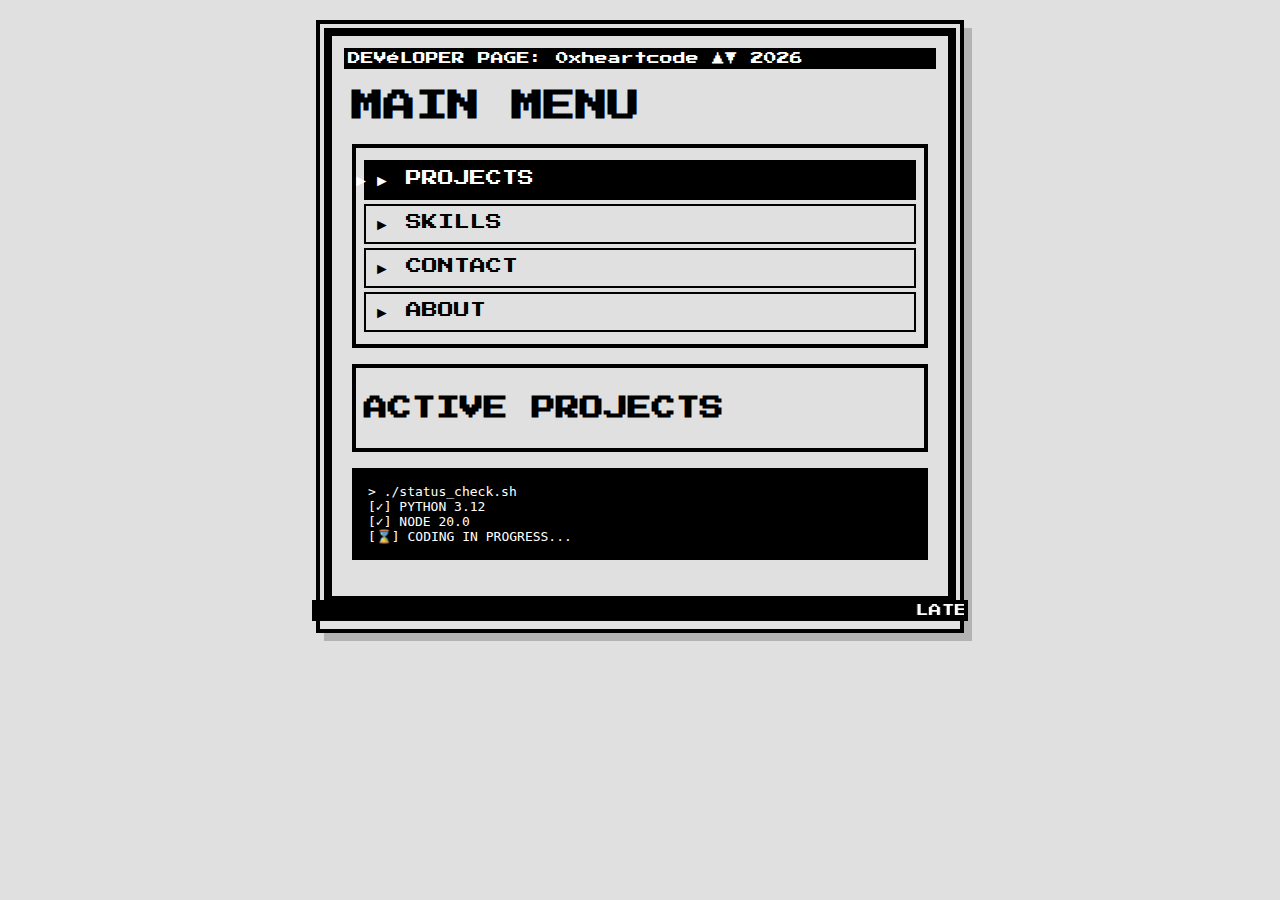
<file: index.html>
<!DOCTYPE html>
<html lang="en">
<head>
    <meta charset="UTF-8">
    <meta name="viewport" content="width=device-width, initial-scale=1.0">

    <!-- Social Preview Meta Tags -->
    <meta property="og:title" content="0xheartcode - DEV PAGE" />
    <meta property="og:description" content="Backend Blockchain Developer. Web3 Systems, Smart Contracts, and Automation Tools." />
    <meta property="og:type" content="website" />
    <meta property="og:image" content="https://pbs.twimg.com/profile_banners/1349018264651837440/1659824603/1500x500" />
    <meta property="og:url" content="https://0xheartcode.is-a.dev" />

    <meta name="twitter:card" content="summary_large_image" />
    <meta name="twitter:title" content="0xheartcode - DEV PAGE" />
    <meta name="twitter:description" content="Backend Blockchain Developer. Web3 Systems, Smart Contracts, and Automation Tools." />
    <meta name="twitter:image" content="https://pbs.twimg.com/profile_banners/1349018264651837440/1659824603/1500x500" />

    <title>0xheartcode - DEV PAGE </title>
    <script defer src="https://analytics.digitaldevagency.site/umami" data-website-id="5739f85a-3dd1-4db2-b7b8-d34826aac480"></script>
    <link rel="icon" href="favicon.svg" typ="image/svg+xml">
    <link rel="alternate icon" href="favicon.ico" type="image/x-icon">
    <link href="https://fonts.googleapis.com/css2?family=Press+Start+2P&display=swap" rel="stylesheet">
    <link rel="stylesheet" href="styles/main.css">
    <link rel="stylesheet" href="styles/mobile-styles.css">
    <link rel="stylesheet" href="styles/responsive.css">
</head>
<body>
    <div class="container">
        <div id="main-menu" class="screen">
            <div class="status-bar">
                DEVéLOPER PAGE: 0xheartcode ▲▼ <span data-year></span>
            </div>

            <h1>MAIN MENU</h1>
            
            <div class="pixel-border">
                <div class="menu-item" data-target="projects">
                    ► PROJECTS
                </div>
                <div class="menu-item" data-target="skills">
                    ► SKILLS
                </div>
                <div class="menu-item" data-target="contact">
                    ► CONTACT
                </div>
                <div class="menu-item" data-target="about">
                    ► ABOUT 
                </div>
            </div>

            <div class="pixel-border" style="margin-top: 16px;">
                <h2>ACTIVE PROJECTS</h2>
                <div class="project-grid">
                    <!-- Active projects will be loaded dynamically -->
                </div>
            </div>

            <div class="terminal" style="margin-top: 16px;">
                > ./status_check.sh<br>
                [✓] PYTHON 3.12<br>
                [✓] NODE 20.0<br>
                [⌛] CODING IN PROGRESS...
            </div>
        </div>

        <!-- Projects Section -->
        <div id="projects" class="screen" style="display: none;">
            <div class="status-bar">
                PROJECT DEX ▲▼ Use ARROW KEYS to navigate
            </div>
            <h1>PROJECT INDEX</h1>
            <div class="pixel-border">
                <div class="menu-item" data-target="main">
                    ← BACK
                </div>
                
                <div class="project-grid" id="project-grid">
                    <!-- Projects will be loaded dynamically -->
                </div>
            </div>
        </div>

        <!-- Skills Section -->
        <div id="skills" class="screen" style="display: none;">
            <div class="status-bar">
                TECHNICAL TOOLS ▲▼ Select to view details
            </div>
            <h1>SKILL SET</h1>
            <div class="pixel-border">
                <div class="menu-item" data-target="main">
                    ← BACK
                </div>
                <div class="project-grid">
                    <!-- Skills will be loaded dynamically -->
                </div>
            </div>
        </div>

        <!-- Contact Section -->
        <div id="contact" class="screen" style="display: none;">
            <div class="status-bar">
                COMMUNICATION DEVICE ▲▼ Select contact method
            </div>
            <h1>CONTACT METHODS</h1>
            <div class="pixel-border">
                <div class="menu-item" data-target="main">
                    ← BACK
                </div>
                <div class="menu-item">
                    <h3>TWITTER/X</h3>
                    <a href="https://twitter.com/0xheartcode" data-umami-event="social-click" data-umami-event-platform="twitter">@0xheartcode</a>
                    <small>Social updates</small>
                </div>
                <div class="menu-item">
                    <h3>TELEGRAM</h3>
                    <a href="https://t.me/zeroxheartcode" data-umami-event="social-click" data-umami-event-platform="telegram">@zeroxheartcode</a>
                    <small>Direct coms</small>
                </div>
                <div class="menu-item">
                    <h3>GITHUB</h3>
                    <a href="https://github.com/0xheartcode" data-umami-event="social-click" data-umami-event-platform="github">github/0xheartcode</a>
                    <small>Coding profile</small>
                </div>
                <div class="menu-item">
                    <h3>CALENDLY</h3>
                    <a href="https://calendly.com/0xheartcode/regular-meeting-spot" data-umami-event="social-click" data-umami-event-platform="calendly">calendly/0xheartcode</a>
                    <small>Book a meet<span style="font-size: 2em;">☕</span> </small>
                </div>
            </div>
        </div>

        <div id="about" class="screen" style="display: none;">
            <div class="status-bar">
                PUBLIC INFORMATION ▲▼ 
            </div>
            <h1>CODEDEX PROFILE</h1>
            <div class="pixel-border">
                <div class="menu-item" data-target="main">
                    ← BACK
                </div>
                <div class="terminal">&gt; cat bio.txt
                    <br>Backend Blockchain Developer
                    <br>
                    <br>Specializing in Web3 systems and
                    <br>smart contract architecture.<br>
                    <br>Core Stack:
                    <br>■ Solidity ■ TypeScript ■ Bash
                    <br>■ Node.js ■ React ■ Python<br>
                    <br>Building:
                    <br>▲ Decentralized protocols
                    <br>▲ Trading automation systems
                    <br>▲ Dev tooling <br>
                </div>
            </div>
        </div>

        <div class="status-bar" style="text-align: center;">
            <marquee behavior="scroll" direction="left">
                LATEST RELEASE: v1.5.3 ▲▼ 
            </marquee>
        </div>
    </div>

    <script src="scripts/app.js"></script>
    <script src="scripts/mobile-enhancements.js"></script>
</body>
</html>
</file>
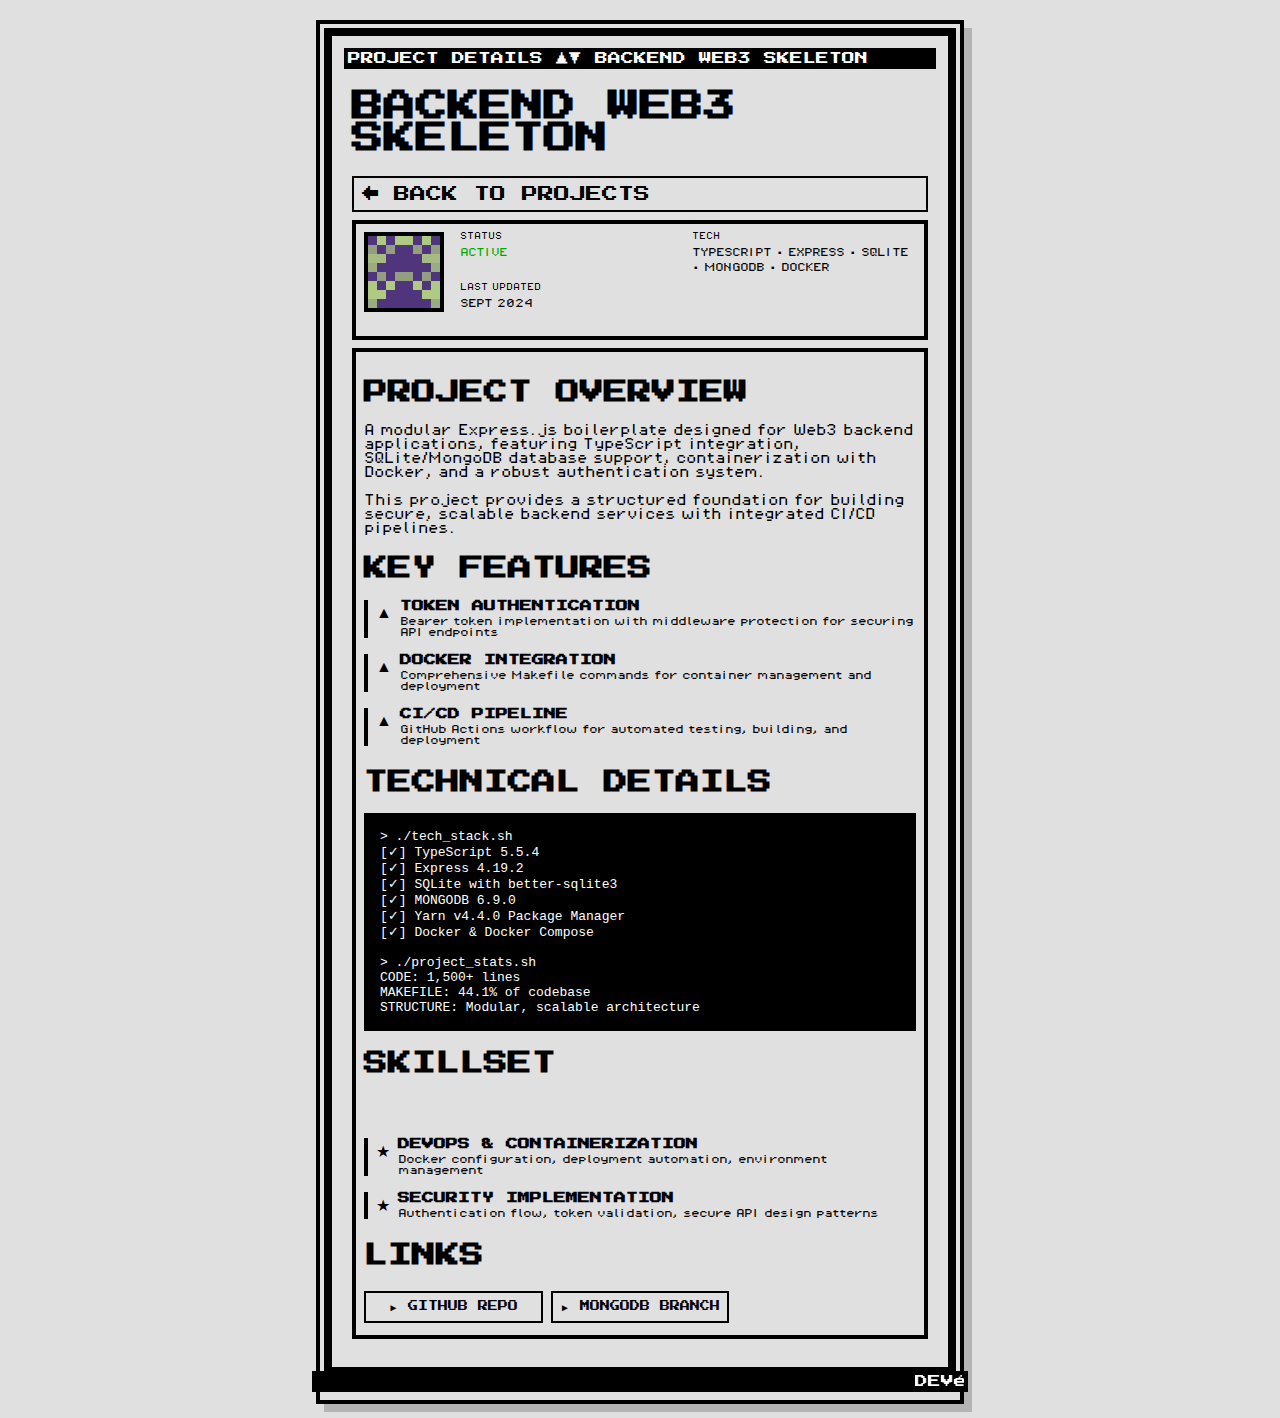
<file: projects/backend-web3-skeleton.html>
<!DOCTYPE html>
<html lang="en">
<head>
    <meta charset="UTF-8">
    <meta name="viewport" content="width=device-width, initial-scale=1.0">
    <title>BACKEND WEB3 SKELETON - 0xheartcode</title>
    <link href="https://fonts.googleapis.com/css2?family=Press+Start+2P&display=swap" rel="stylesheet">
    <link rel="stylesheet" href="../styles/main.css">
    <link rel="stylesheet" href="../styles/project.css">
    <link rel="stylesheet" href="../styles/responsive.css">
    <link rel="stylesheet" href="../styles/mobile-styles.css">
</head>
<body>
    <div class="container">
        <div class="screen">
            <div class="status-bar">
                PROJECT DETAILS ▲▼ BACKEND WEB3 SKELETON 
            </div>
            
            <h1>BACKEND WEB3 SKELETON</h1>
            
            <div class="menu-item" onclick="window.location.href='../index.html#projects'">
                ← BACK TO PROJECTS
            </div>
            
            <div class="pixel-border">
                <div class="project-info">
                    <div class="project-badge">
                        <div class="badge-icon"></div>
                    </div>
                    
                    <div class="project-stats">
                        <div class="stat">
                            <span class="stat-label">STATUS</span>
                            <span class="stat-value active">ACTIVE</span>
                        </div>
                        <div class="stat">
                            <span class="stat-label">TECH</span>
                            <span class="stat-value">TYPESCRIPT • EXPRESS • SQLITE • MONGODB • DOCKER </span>
                        </div>
                        <div class="stat">
                            <span class="stat-label">LAST UPDATED</span>
                            <span class="stat-value">SEPT 2024</span>
                        </div>
                    </div>
                </div>
            </div>
            
            <div class="pixel-border">
                <h2>PROJECT OVERVIEW</h2>
                <p>
                    A modular Express.js boilerplate designed for Web3 backend applications, featuring 
                    TypeScript integration, SQLite/MongoDB database support, containerization with Docker, and 
                    a robust authentication system. 
                    <br>
                    <br>
                    This project provides a structured foundation for 
                    building secure, scalable backend services with integrated CI/CD pipelines.
                </p>
                
                <h2>KEY FEATURES</h2>
                <div class="feature-list">
                    <div class="feature-item">
                        <div class="feature-icon">▲</div>
                        <div class="feature-text">
                            <h3>TOKEN AUTHENTICATION</h3>
                            <p>Bearer token implementation with middleware protection for securing API endpoints</p>
                        </div>
                    </div>
                    <div class="feature-item">
                        <div class="feature-icon">▲</div>
                        <div class="feature-text">
                            <h3>DOCKER INTEGRATION</h3>
                            <p>Comprehensive Makefile commands for container management and deployment</p>
                        </div>
                    </div>
                    <div class="feature-item">
                        <div class="feature-icon">▲</div>
                        <div class="feature-text">
                            <h3>CI/CD PIPELINE</h3>
                            <p>GitHub Actions workflow for automated testing, building, and deployment</p>
                        </div>
                    </div>
                </div>
                
                <h2>TECHNICAL DETAILS</h2>
                <div class="terminal"> &gt; ./tech_stack.sh
                    <br>[✓] TypeScript 5.5.4
                    <br>[✓] Express 4.19.2
                    <br>[✓] SQLite with better-sqlite3
                    <br>[✓] MONGODB 6.9.0
                    <br>[✓] Yarn v4.4.0 Package Manager
                    <br>[✓] Docker & Docker Compose
                    <br>
                    <br>&gt; ./project_stats.sh
                    <br>CODE: 1,500+ lines
                    <br>MAKEFILE: 44.1% of codebase
                    <br>STRUCTURE: Modular, scalable architecture
                </div>
                
                <h2>SKILLSET </h2>
                <div class="feature-list">
                    <div class="feature-item">
                        <div class="feature-icon">★</div>
                        <div class="feature-text">
                            <h3>BACKEND DEVELOPMENT</h3>
                            <p>Modular API design, database integration, middleware architecture</p>
                        </div>
                    </div>
                    <div class="feature-item">
                        <div class="feature-icon">★</div>
                        <div class="feature-text">
                            <h3>DEVOPS & CONTAINERIZATION</h3>
                            <p>Docker configuration, deployment automation, environment management</p>
                        </div>
                    </div>
                    <div class="feature-item">
                        <div class="feature-icon">★</div>
                        <div class="feature-text">
                            <h3>SECURITY IMPLEMENTATION</h3>
                            <p>Authentication flow, token validation, secure API design patterns</p>
                        </div>
                    </div>
                </div>
                
                <h2>LINKS</h2>
                <div class="links-grid">
                    <a href="https://github.com/0xheartcode/Backend-Web3-Skeleton" class="menu-item">
                        ► GITHUB REPO
                    </a>
                    <a href=""https://github.com/0xheartcode/Backend-Web3-Skeleton/tree/feature/mongodb class="menu-item">
                        ► MONGODB BRANCH
                    </a>
                </div>
            </div>
            
        </div>
        
        <div class="status-bar" style="text-align: center;">
            <marquee behavior="scroll" direction="left">
                DEVéLOPER: 0xheartcode ▲▼ Press ESC to go back
            </marquee>
        </div>
    </div>

    <script src="../scripts/project.js"></script>
    <script src="../scripts/mobile-enhancements.js"></script>
</body>
</html>
</file>
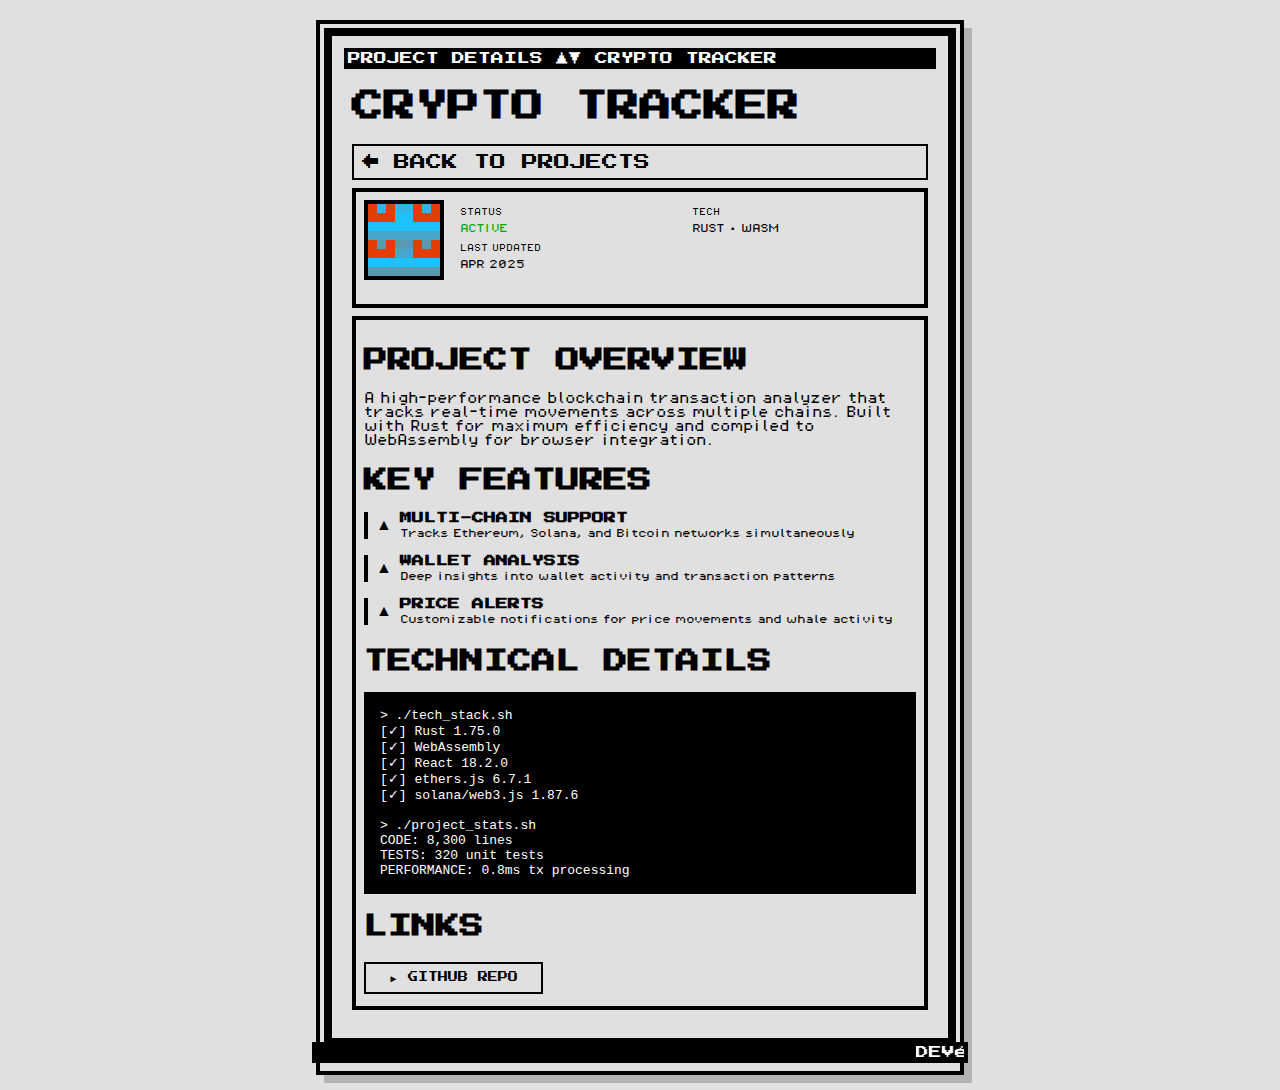
<file: projects/crypto-tracker.html>
<!DOCTYPE html>
<html lang="en">
<head>
    <meta charset="UTF-8">
    <meta name="viewport" content="width=device-width, initial-scale=1.0">
    <title>CRYPTO TRACKER - 0xheartcode</title>
    <link href="https://fonts.googleapis.com/css2?family=Press+Start+2P&display=swap" rel="stylesheet">
    <link rel="stylesheet" href="../styles/main.css">
    <link rel="stylesheet" href="../styles/project.css">
</head>
<body>
    <div class="container">
        <div class="screen">
            <div class="status-bar">
                PROJECT DETAILS ▲▼ CRYPTO TRACKER
            </div>
            
            <h1>CRYPTO TRACKER</h1>
            
            <div class="menu-item" onclick="window.location.href='../index.html#projects'">
                ← BACK TO PROJECTS
            </div>
            
            <div class="pixel-border">
                <div class="project-info">
                    <div class="project-badge">
                        <div class="badge-icon"></div>
                    </div>
                    
                    <div class="project-stats">
                        <div class="stat">
                            <span class="stat-label">STATUS</span>
                            <span class="stat-value active">ACTIVE</span>
                        </div>
                        <div class="stat">
                            <span class="stat-label">TECH</span>
                            <span class="stat-value">RUST • WASM</span>
                        </div>
                        <div class="stat">
                            <span class="stat-label">LAST UPDATED</span>
                            <span class="stat-value">APR 2025</span>
                        </div>
                    </div>
                </div>
            </div>
            
            <div class="pixel-border">
                <h2>PROJECT OVERVIEW</h2>
                <p>
                    A high-performance blockchain transaction analyzer that tracks 
                    real-time movements across multiple chains. Built with Rust for 
                    maximum efficiency and compiled to WebAssembly for browser integration.
                </p>
                
                <h2>KEY FEATURES</h2>
                <div class="feature-list">
                    <div class="feature-item">
                        <div class="feature-icon">▲</div>
                        <div class="feature-text">
                            <h3>MULTI-CHAIN SUPPORT</h3>
                            <p>Tracks Ethereum, Solana, and Bitcoin networks simultaneously</p>
                        </div>
                    </div>
                    <div class="feature-item">
                        <div class="feature-icon">▲</div>
                        <div class="feature-text">
                            <h3>WALLET ANALYSIS</h3>
                            <p>Deep insights into wallet activity and transaction patterns</p>
                        </div>
                    </div>
                    <div class="feature-item">
                        <div class="feature-icon">▲</div>
                        <div class="feature-text">
                            <h3>PRICE ALERTS</h3>
                            <p>Customizable notifications for price movements and whale activity</p>
                        </div>
                    </div>
                </div>
                
                <h2>TECHNICAL DETAILS</h2>
                <div class="terminal">
                    > ./tech_stack.sh<br>
                    [✓] Rust 1.75.0<br>
                    [✓] WebAssembly<br>
                    [✓] React 18.2.0<br>
                    [✓] ethers.js 6.7.1<br>
                    [✓] solana/web3.js 1.87.6<br>
                    <br>
                    > ./project_stats.sh<br>
                    CODE: 8,300 lines<br>
                    TESTS: 320 unit tests<br>
                    PERFORMANCE: 0.8ms tx processing
                </div>
                
                <h2>LINKS</h2>
                <div class="links-grid">
                    <a href="https://github.com/0xheartcode/crypto-tracker" class="menu-item">
                        ► GITHUB REPO
                    </a>
                </div>
            </div>
            
        </div>
        
        <div class="status-bar" style="text-align: center;">
            <marquee behavior="scroll" direction="left">
                DEVéLOPER: 0xheartcode ▲▼ Press B to go back
            </marquee>
        </div>
    </div>

    <script src="../scripts/project.js"></script>
</body>
</html>
</file>
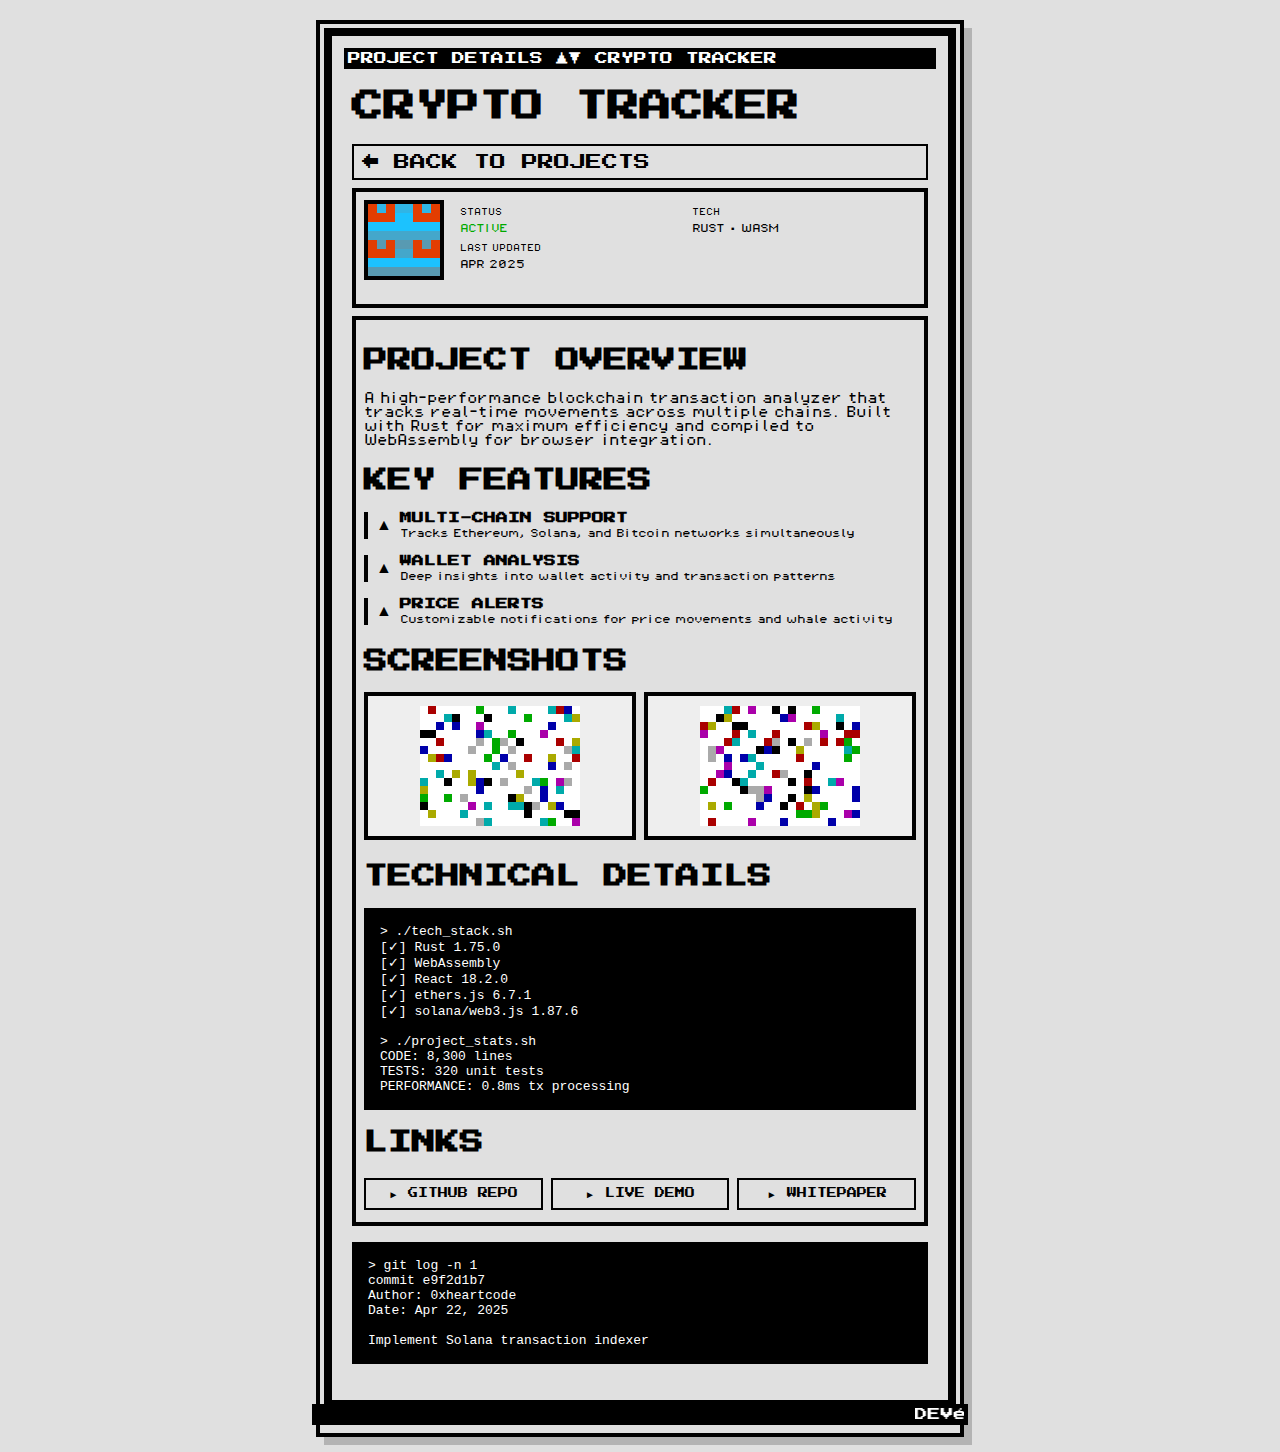
<file: projects/crypto-trackero.html>
<!DOCTYPE html>
<html lang="en">
<head>
    <meta charset="UTF-8">
    <meta name="viewport" content="width=device-width, initial-scale=1.0">
    <title>CRYPTO TRACKER - 0xheartcode</title>
    <link href="https://fonts.googleapis.com/css2?family=Press+Start+2P&display=swap" rel="stylesheet">
    <link rel="stylesheet" href="../styles/main.css">
    <link rel="stylesheet" href="../styles/project.css">
</head>
<body>
    <div class="container">
        <div class="screen">
            <div class="status-bar">
                PROJECT DETAILS ▲▼ CRYPTO TRACKER
            </div>
            
            <h1>CRYPTO TRACKER</h1>
            
            <div class="menu-item" onclick="window.location.href='../index.html#projects'">
                ← BACK TO PROJECTS
            </div>
            
            <div class="pixel-border">
                <div class="project-info">
                    <div class="project-badge">
                        <div class="badge-icon"></div>
                    </div>
                    
                    <div class="project-stats">
                        <div class="stat">
                            <span class="stat-label">STATUS</span>
                            <span class="stat-value active">ACTIVE</span>
                        </div>
                        <div class="stat">
                            <span class="stat-label">TECH</span>
                            <span class="stat-value">RUST • WASM</span>
                        </div>
                        <div class="stat">
                            <span class="stat-label">LAST UPDATED</span>
                            <span class="stat-value">APR 2025</span>
                        </div>
                    </div>
                </div>
            </div>
            
            <div class="pixel-border">
                <h2>PROJECT OVERVIEW</h2>
                <p>
                    A high-performance blockchain transaction analyzer that tracks 
                    real-time movements across multiple chains. Built with Rust for 
                    maximum efficiency and compiled to WebAssembly for browser integration.
                </p>
                
                <h2>KEY FEATURES</h2>
                <div class="feature-list">
                    <div class="feature-item">
                        <div class="feature-icon">▲</div>
                        <div class="feature-text">
                            <h3>MULTI-CHAIN SUPPORT</h3>
                            <p>Tracks Ethereum, Solana, and Bitcoin networks simultaneously</p>
                        </div>
                    </div>
                    <div class="feature-item">
                        <div class="feature-icon">▲</div>
                        <div class="feature-text">
                            <h3>WALLET ANALYSIS</h3>
                            <p>Deep insights into wallet activity and transaction patterns</p>
                        </div>
                    </div>
                    <div class="feature-item">
                        <div class="feature-icon">▲</div>
                        <div class="feature-text">
                            <h3>PRICE ALERTS</h3>
                            <p>Customizable notifications for price movements and whale activity</p>
                        </div>
                    </div>
                </div>
                
                <h2>SCREENSHOTS</h2>
                <div class="screenshot-gallery">
                    <div class="screenshot">
                        <div class="pixel-box">SCREENSHOT 1</div>
                    </div>
                    <div class="screenshot">
                        <div class="pixel-box">SCREENSHOT 2</div>
                    </div>
                </div>
                
                <h2>TECHNICAL DETAILS</h2>
                <div class="terminal">
                    > ./tech_stack.sh<br>
                    [✓] Rust 1.75.0<br>
                    [✓] WebAssembly<br>
                    [✓] React 18.2.0<br>
                    [✓] ethers.js 6.7.1<br>
                    [✓] solana/web3.js 1.87.6<br>
                    <br>
                    > ./project_stats.sh<br>
                    CODE: 8,300 lines<br>
                    TESTS: 320 unit tests<br>
                    PERFORMANCE: 0.8ms tx processing
                </div>
                
                <h2>LINKS</h2>
                <div class="links-grid">
                    <a href="https://github.com/0xheartcode/crypto-tracker" class="menu-item">
                        ► GITHUB REPO
                    </a>
                    <a href="https://crypto-tracker.demo.dev" class="menu-item">
                        ► LIVE DEMO
                    </a>
                    <a href="../files/crypto-tracker-whitepaper.pdf" class="menu-item">
                        ► WHITEPAPER
                    </a>
                </div>
            </div>
            
            <div class="terminal" style="margin-top: 16px;">
                > git log -n 1<br>
                commit e9f2d1b7<br>
                Author: 0xheartcode<br>
                Date: Apr 22, 2025<br>
                <br>
                Implement Solana transaction indexer
            </div>
        </div>
        
        <div class="status-bar" style="text-align: center;">
            <marquee behavior="scroll" direction="left">
                DEVéLOPER: 0xheartcode ▲▼ Press B to go back
            </marquee>
        </div>
    </div>

    <script src="../scripts/project.js"></script>
</body>
</html>
</file>
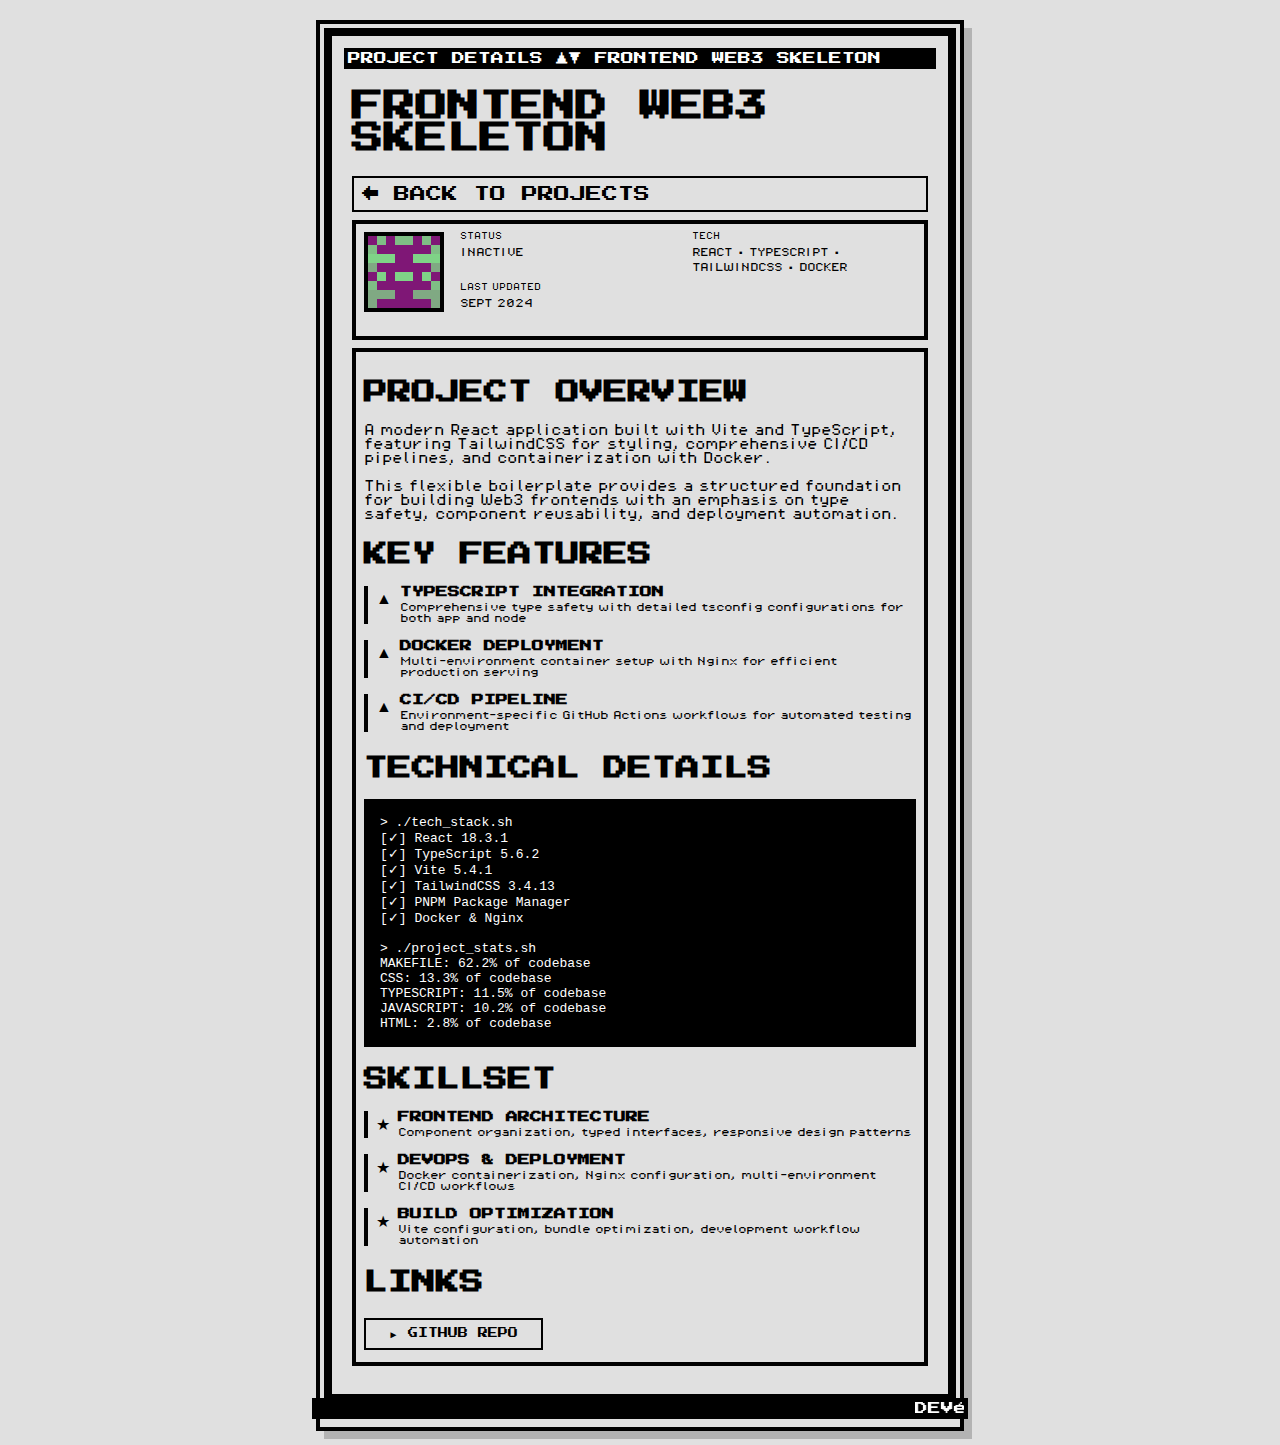
<file: projects/frontend-web3-skeleton.html>
<!DOCTYPE html>
<html lang="en">
<head>
    <meta charset="UTF-8">
    <meta name="viewport" content="width=device-width, initial-scale=1.0">
    <title>FRONTEND WEB3 SKELETON - 0xheartcode</title>
    <link href="https://fonts.googleapis.com/css2?family=Press+Start+2P&display=swap" rel="stylesheet">
    <link rel="stylesheet" href="../styles/main.css">
    <link rel="stylesheet" href="../styles/project.css">
    <link rel="stylesheet" href="../styles/responsive.css">
    <link rel="stylesheet" href="../styles/mobile-styles.css">
</head>
<body>
    <div class="container">
        <div class="screen">
            <div class="status-bar">
                PROJECT DETAILS ▲▼ FRONTEND WEB3 SKELETON 
            </div>
            
            <h1>FRONTEND WEB3 SKELETON</h1>
            
            <div class="menu-item" onclick="window.location.href='../index.html#projects'">
                ← BACK TO PROJECTS
            </div>
            
            <div class="pixel-border">
                <div class="project-info">
                    <div class="project-badge">
                        <div class="badge-icon"></div>
                    </div>
                    
                    <div class="project-stats">
                        <div class="stat">
                            <span class="stat-label">STATUS</span>
                            <span class="stat-value inactive">INACTIVE</span>
                        </div>
                        <div class="stat">
                            <span class="stat-label">TECH</span>
                            <span class="stat-value">REACT • TYPESCRIPT • TAILWINDCSS • DOCKER </span>
                        </div>
                        <div class="stat">
                            <span class="stat-label">LAST UPDATED</span>
                            <span class="stat-value">SEPT 2024</span>
                        </div>
                    </div>
                </div>
            </div>
            
            <div class="pixel-border">
                <h2>PROJECT OVERVIEW</h2>
                <p>
                    A modern React application built with Vite and TypeScript, featuring TailwindCSS for 
                    styling, comprehensive CI/CD pipelines, and containerization with Docker. 
                    <br>
                    <br>
                    This flexible boilerplate provides a structured foundation for building Web3 frontends with an 
                    emphasis on type safety, component reusability, and deployment automation.
                </p>
                
                <h2>KEY FEATURES</h2>
                <div class="feature-list">
                    <div class="feature-item">
                        <div class="feature-icon">▲</div>
                        <div class="feature-text">
                            <h3>TYPESCRIPT INTEGRATION</h3>
                            <p>Comprehensive type safety with detailed tsconfig configurations for both app and node</p>
                        </div>
                    </div>
                    <div class="feature-item">
                        <div class="feature-icon">▲</div>
                        <div class="feature-text">
                            <h3>DOCKER DEPLOYMENT</h3>
                            <p>Multi-environment container setup with Nginx for efficient production serving</p>
                        </div>
                    </div>
                    <div class="feature-item">
                        <div class="feature-icon">▲</div>
                        <div class="feature-text">
                            <h3>CI/CD PIPELINE</h3>
                            <p>Environment-specific GitHub Actions workflows for automated testing and deployment</p>
                        </div>
                    </div>
                </div>
                
                <h2>TECHNICAL DETAILS</h2>
                <div class="terminal">
                    > ./tech_stack.sh<br>
                    [✓] React 18.3.1<br>
                    [✓] TypeScript 5.6.2<br>
                    [✓] Vite 5.4.1<br>
                    [✓] TailwindCSS 3.4.13<br>
                    [✓] PNPM Package Manager<br>
                    [✓] Docker & Nginx<br>
                    <br>
                    > ./project_stats.sh<br>
                    MAKEFILE: 62.2% of codebase<br>
                    CSS: 13.3% of codebase<br>
                    TYPESCRIPT: 11.5% of codebase<br>
                    JAVASCRIPT: 10.2% of codebase<br>
                    HTML: 2.8% of codebase
                </div>
                
                <h2>SKILLSET</h2>
                <div class="feature-list">
                    <div class="feature-item">
                        <div class="feature-icon">★</div>
                        <div class="feature-text">
                            <h3>FRONTEND ARCHITECTURE</h3>
                            <p>Component organization, typed interfaces, responsive design patterns</p>
                        </div>
                    </div>
                    <div class="feature-item">
                        <div class="feature-icon">★</div>
                        <div class="feature-text">
                            <h3>DEVOPS & DEPLOYMENT</h3>
                            <p>Docker containerization, Nginx configuration, multi-environment CI/CD workflows</p>
                        </div>
                    </div>
                    <div class="feature-item">
                        <div class="feature-icon">★</div>
                        <div class="feature-text">
                            <h3>BUILD OPTIMIZATION</h3>
                            <p>Vite configuration, bundle optimization, development workflow automation</p>
                        </div>
                    </div>
                </div>
                
                <h2>LINKS</h2>
                <div class="links-grid">
                    <a href="https://github.com/0xheartcode/Frontend-Web3-Skeleton" class="menu-item">
                        ► GITHUB REPO
                    </a>
                </div>
            </div>
            
        </div>
        
        <div class="status-bar" style="text-align: center;">
            <marquee behavior="scroll" direction="left">
                DEVéLOPER: 0xheartcode ▲▼ Press ESC to go back
            </marquee>
        </div>
    </div>

    <script src="../scripts/project.js"></script>
    <script src="../scripts/mobile-enhancements.js"></script>
</body>
</html>
</file>
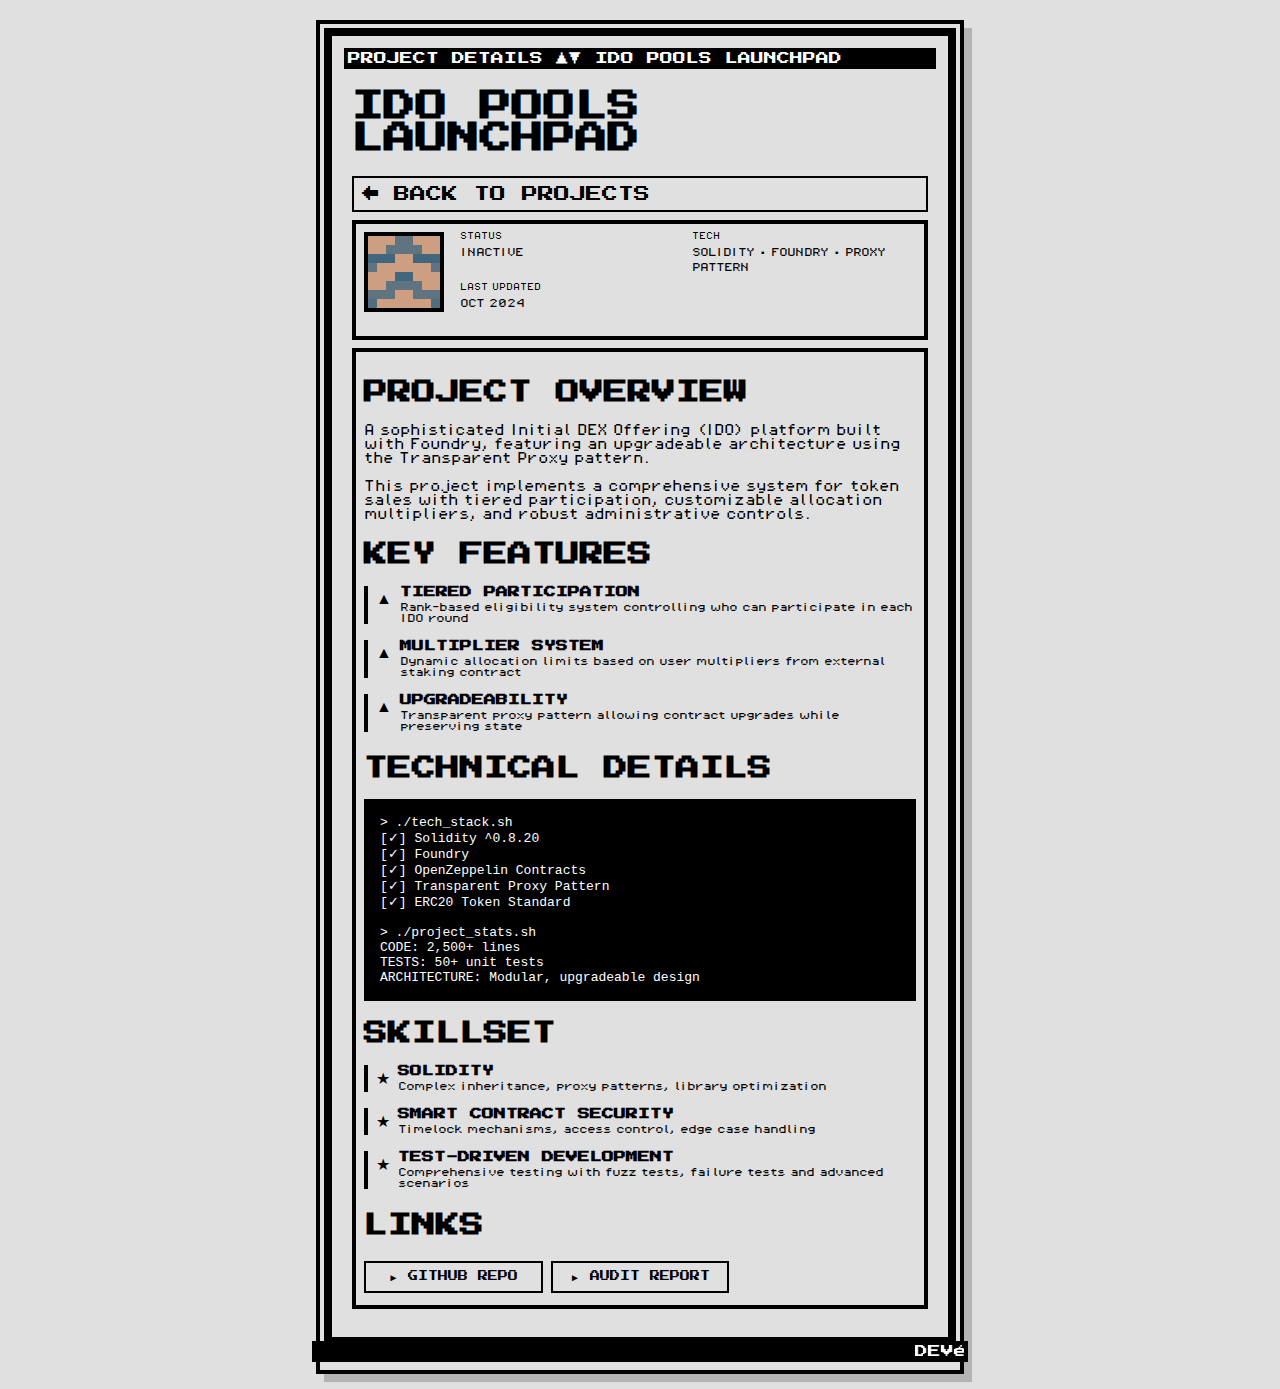
<file: projects/ido-pools-launchpad.html>
<!DOCTYPE html>
<html lang="en">
<head>
    <meta charset="UTF-8">
    <meta name="viewport" content="width=device-width, initial-scale=1.0">
    <title>IDO POOLS LAUNCHPAD - 0xheartcode</title>
    <link href="https://fonts.googleapis.com/css2?family=Press+Start+2P&display=swap" rel="stylesheet">
    <link rel="stylesheet" href="../styles/main.css">
    <link rel="stylesheet" href="../styles/project.css">
    <link rel="stylesheet" href="../styles/responsive.css">
    <link rel="stylesheet" href="../styles/mobile-styles.css">
</head>
<body>
    <div class="container">
        <div class="screen">
            <div class="status-bar">
                PROJECT DETAILS ▲▼ IDO POOLS LAUNCHPAD 
            </div>
            
            <h1>IDO POOLS LAUNCHPAD</h1>
            
            <div class="menu-item" onclick="window.location.href='../index.html#projects'">
                ← BACK TO PROJECTS
            </div>
            
            <div class="pixel-border">
                <div class="project-info">
                    <div class="project-badge">
                        <div class="badge-icon"></div>
                    </div>
                    
                    <div class="project-stats">
                        <div class="stat">
                            <span class="stat-label">STATUS</span>
                            <span class="stat-value inactive">INACTIVE</span>
                        </div>
                        <div class="stat">
                            <span class="stat-label">TECH</span>
                            <span class="stat-value">SOLIDITY • FOUNDRY • PROXY PATTERN </span>
                        </div>
                        <div class="stat">
                            <span class="stat-label">LAST UPDATED</span>
                            <span class="stat-value">OCT 2024</span>
                        </div>
                    </div>
                </div>
            </div>
            
            <div class="pixel-border">
                <h2>PROJECT OVERVIEW</h2>
                <p>
                    A sophisticated Initial DEX Offering (IDO) platform built with Foundry, featuring 
                    an upgradeable architecture using the Transparent Proxy pattern. 
                    <br>
                    <br>
                    This project implements a comprehensive system for token sales with tiered participation, customizable allocation 
                    multipliers, and robust administrative controls.
                </p>
                
                <h2>KEY FEATURES</h2>
                <div class="feature-list">
                    <div class="feature-item">
                        <div class="feature-icon">▲</div>
                        <div class="feature-text">
                            <h3>TIERED PARTICIPATION</h3>
                            <p>Rank-based eligibility system controlling who can participate in each IDO round</p>
                        </div>
                    </div>
                    <div class="feature-item">
                        <div class="feature-icon">▲</div>
                        <div class="feature-text">
                            <h3>MULTIPLIER SYSTEM</h3>
                            <p>Dynamic allocation limits based on user multipliers from external staking contract</p>
                        </div>
                    </div>
                    <div class="feature-item">
                        <div class="feature-icon">▲</div>
                        <div class="feature-text">
                            <h3>UPGRADEABILITY</h3>
                            <p>Transparent proxy pattern allowing contract upgrades while preserving state</p>
                        </div>
                    </div>
                </div>
                
                <h2>TECHNICAL DETAILS</h2>
                <div class="terminal">
                    > ./tech_stack.sh<br>
                    [✓] Solidity ^0.8.20<br>
                    [✓] Foundry<br>
                    [✓] OpenZeppelin Contracts<br>
                    [✓] Transparent Proxy Pattern<br>
                    [✓] ERC20 Token Standard<br>
                    <br>
                    > ./project_stats.sh<br>
                    CODE: 2,500+ lines<br>
                    TESTS: 50+ unit tests<br>
                    ARCHITECTURE: Modular, upgradeable design
                </div>
                
                <h2>SKILLSET </h2>
                <div class="feature-list">
                    <div class="feature-item">
                        <div class="feature-icon">★</div>
                        <div class="feature-text">
                            <h3>SOLIDITY</h3>
                            <p>Complex inheritance, proxy patterns, library optimization</p>
                        </div>
                    </div>
                    <div class="feature-item">
                        <div class="feature-icon">★</div>
                        <div class="feature-text">
                            <h3>SMART CONTRACT SECURITY</h3>
                            <p>Timelock mechanisms, access control, edge case handling</p>
                        </div>
                    </div>
                    <div class="feature-item">
                        <div class="feature-icon">★</div>
                        <div class="feature-text">
                            <h3>TEST-DRIVEN DEVELOPMENT</h3>
                            <p>Comprehensive testing with fuzz tests, failure tests and advanced scenarios</p>
                        </div>
                    </div>
                </div>
                
                <h2>LINKS</h2>
                <div class="links-grid">
                    <a href="https://tinyurl.com/4e5hjjyx" class="menu-item">
                        ► GITHUB REPO
                    </a>
                    <a href="https://tinyurl.com/56775fjr" class="menu-item">
                        ► AUDIT REPORT
                    </a>
                </div>
            </div>
            
        </div>
        
        <div class="status-bar" style="text-align: center;">
            <marquee behavior="scroll" direction="left">
                DEVéLOPER: 0xheartcode ▲▼ Press ESC to go back
            </marquee>
        </div>
    </div>

    <script src="../scripts/project.js"></script>
    <script src="../scripts/mobile-enhancements.js"></script>
</body>
</html>
</file>
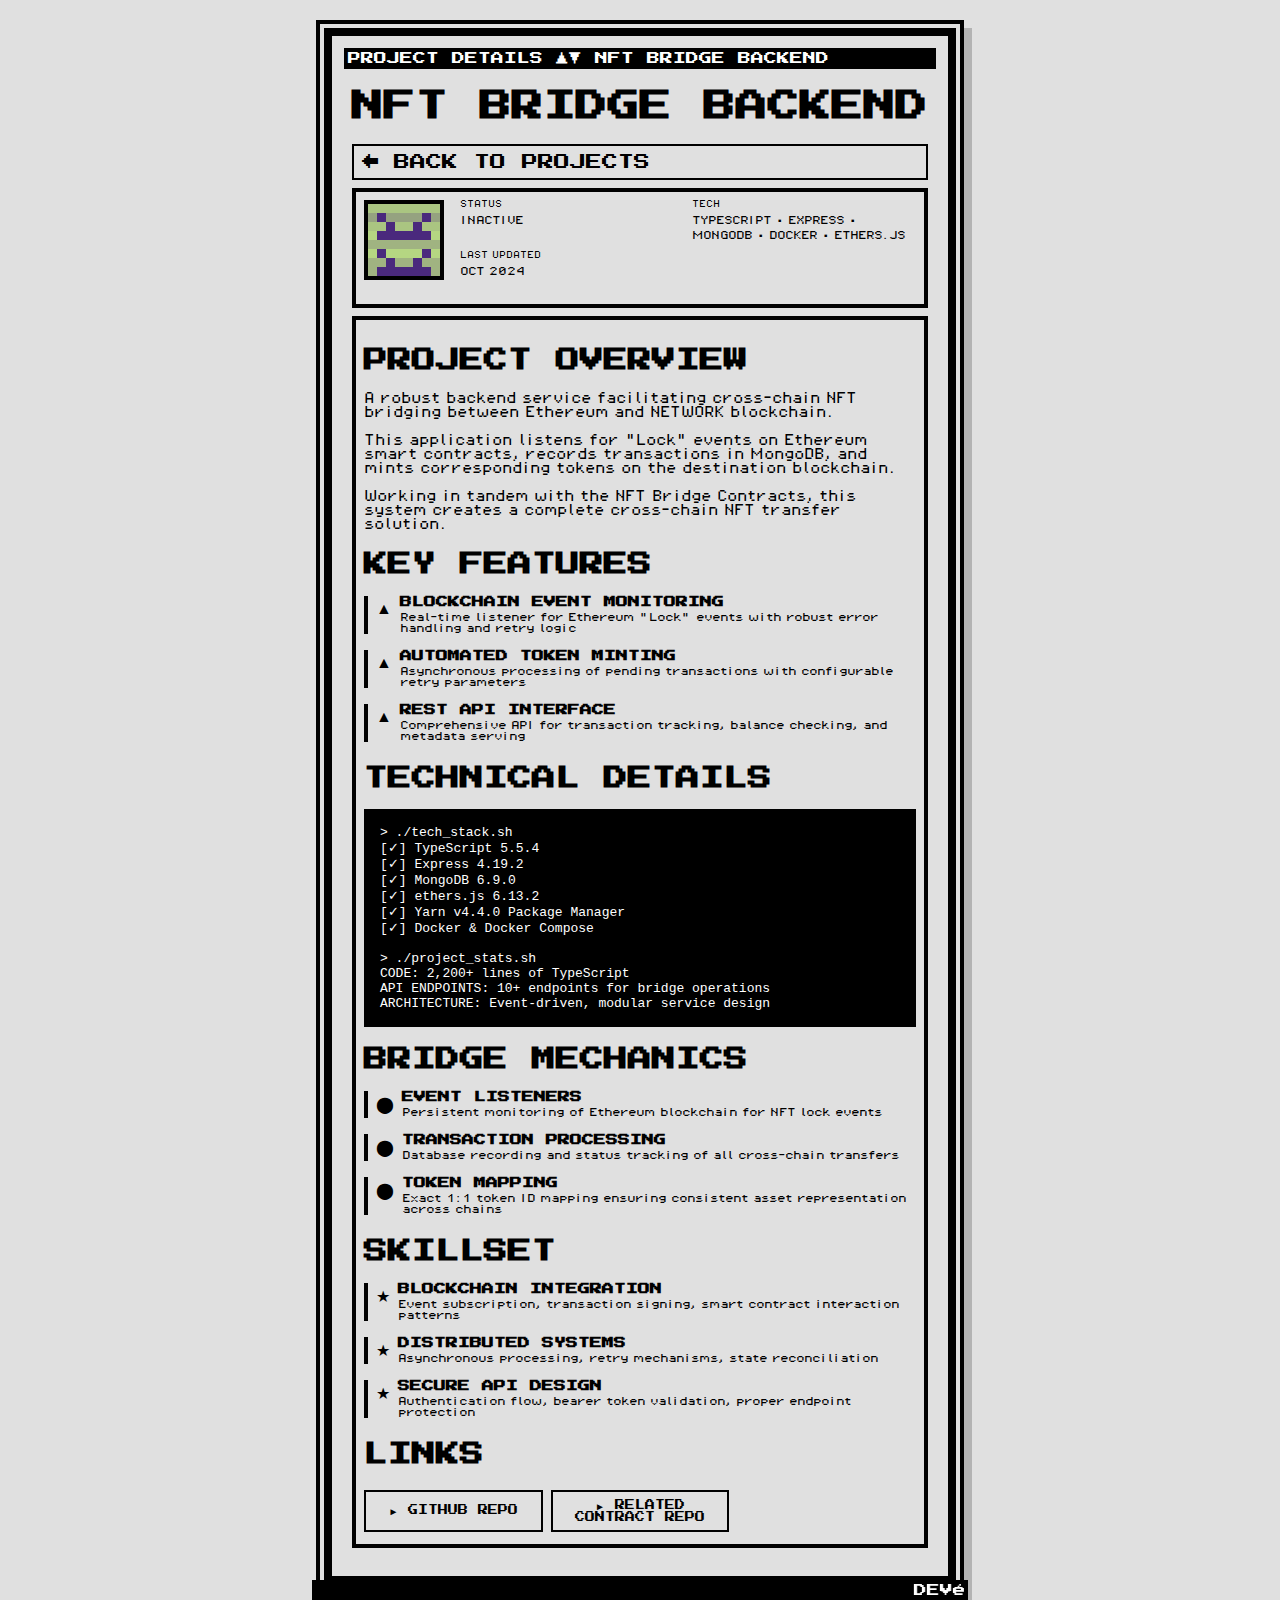
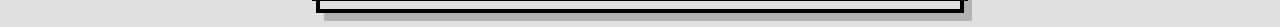
<file: projects/nft-bridge-backend.html>
<!DOCTYPE html>
<html lang="en">
<head>
    <meta charset="UTF-8">
    <meta name="viewport" content="width=device-width, initial-scale=1.0">
    <title>NFT BRIDGE BACKEND - 0xheartcode</title>
    <link href="https://fonts.googleapis.com/css2?family=Press+Start+2P&display=swap" rel="stylesheet">
    <link rel="stylesheet" href="../styles/main.css">
    <link rel="stylesheet" href="../styles/project.css">
    <link rel="stylesheet" href="../styles/responsive.css">
    <link rel="stylesheet" href="../styles/mobile-styles.css">
</head>
<body>
    <div class="container">
        <div class="screen">
            <div class="status-bar">
                PROJECT DETAILS ▲▼ NFT BRIDGE BACKEND 
            </div>
            
            <h1>NFT BRIDGE BACKEND</h1>
            
            <div class="menu-item" onclick="window.location.href='../index.html#projects'">
                ← BACK TO PROJECTS
            </div>
            
            <div class="pixel-border">
                <div class="project-info">
                    <div class="project-badge">
                        <div class="badge-icon"></div>
                    </div>
                    
                    <div class="project-stats">
                        <div class="stat">
                            <span class="stat-label">STATUS</span>
                            <span class="stat-value inactive">INACTIVE</span>
                        </div>
                        <div class="stat">
                            <span class="stat-label">TECH</span>
                            <span class="stat-value">TYPESCRIPT • EXPRESS • MONGODB • DOCKER • ETHERS.JS</span>
                        </div>
                        <div class="stat">
                            <span class="stat-label">LAST UPDATED</span>
                            <span class="stat-value">OCT 2024</span>
                        </div>
                    </div>
                </div>
            </div>
            
            <div class="pixel-border">
                <h2>PROJECT OVERVIEW</h2>
                <p>
                    A robust backend service facilitating cross-chain NFT bridging between Ethereum and NETWORK 
                    blockchain. 
                <br>
                <br> This application listens for "Lock" events on Ethereum smart contracts, 
                    records transactions in MongoDB, and mints corresponding tokens on the destination blockchain. 
                <br>
                <br>
                    Working in tandem with the NFT Bridge Contracts, this system creates a complete cross-chain 
                    NFT transfer solution.
                </p>
                
                <h2>KEY FEATURES</h2>
                <div class="feature-list">
                    <div class="feature-item">
                        <div class="feature-icon">▲</div>
                        <div class="feature-text">
                            <h3>BLOCKCHAIN EVENT MONITORING</h3>
                            <p>Real-time listener for Ethereum "Lock" events with robust error handling and retry logic</p>
                        </div>
                    </div>
                    <div class="feature-item">
                        <div class="feature-icon">▲</div>
                        <div class="feature-text">
                            <h3>AUTOMATED TOKEN MINTING</h3>
                            <p>Asynchronous processing of pending transactions with configurable retry parameters</p>
                        </div>
                    </div>
                    <div class="feature-item">
                        <div class="feature-icon">▲</div>
                        <div class="feature-text">
                            <h3>REST API INTERFACE</h3>
                            <p>Comprehensive API for transaction tracking, balance checking, and metadata serving</p>
                        </div>
                    </div>
                </div>
                
                <h2>TECHNICAL DETAILS</h2>
                <div class="terminal"><span>&gt; ./tech_stack.sh </span>
                    <br>[✓] TypeScript 5.5.4
                    <br>[✓] Express 4.19.2
                    <br>[✓] MongoDB 6.9.0
                    <br>[✓] ethers.js 6.13.2
                    <br>[✓] Yarn v4.4.0 Package Manager
                    <br>[✓] Docker & Docker Compose
                    <br>
                    <br>&gt; ./project_stats.sh
                    <br>CODE: 2,200+ lines of TypeScript
                    <br>API ENDPOINTS: 10+ endpoints for bridge operations
                    <br>ARCHITECTURE: Event-driven, modular service design
                </div>
                
                <h2>BRIDGE MECHANICS</h2>
                <div class="feature-list">
                    <div class="feature-item">
                        <div class="feature-icon">⬤</div>
                        <div class="feature-text">
                            <h3>EVENT LISTENERS</h3>
                            <p>Persistent monitoring of Ethereum blockchain for NFT lock events</p>
                        </div>
                    </div>
                    <div class="feature-item">
                        <div class="feature-icon">⬤</div>
                        <div class="feature-text">
                            <h3>TRANSACTION PROCESSING</h3>
                            <p>Database recording and status tracking of all cross-chain transfers</p>
                        </div>
                    </div>
                    <div class="feature-item">
                        <div class="feature-icon">⬤</div>
                        <div class="feature-text">
                            <h3>TOKEN MAPPING</h3>
                            <p>Exact 1:1 token ID mapping ensuring consistent asset representation across chains</p>
                        </div>
                    </div>
                </div>
                
                <h2>SKILLSET</h2>
                <div class="feature-list">
                    <div class="feature-item">
                        <div class="feature-icon">★</div>
                        <div class="feature-text">
                            <h3>BLOCKCHAIN INTEGRATION</h3>
                            <p>Event subscription, transaction signing, smart contract interaction patterns</p>
                        </div>
                    </div>
                    <div class="feature-item">
                        <div class="feature-icon">★</div>
                        <div class="feature-text">
                            <h3>DISTRIBUTED SYSTEMS</h3>
                            <p>Asynchronous processing, retry mechanisms, state reconciliation</p>
                        </div>
                    </div>
                    <div class="feature-item">
                        <div class="feature-icon">★</div>
                        <div class="feature-text">
                            <h3>SECURE API DESIGN</h3>
                            <p>Authentication flow, bearer token validation, proper endpoint protection</p>
                        </div>
                    </div>
                </div>
                
                <h2>LINKS</h2>
                <div class="links-grid">
                    <a href="https://github.com/0xheartcode/NFTBridge-Backend" class="menu-item">
                        ► GITHUB REPO
                    </a>
                    <a href="https://github.com/0xheartcode/NFTBridge-Contracts" class="menu-item">
                        ► RELATED CONTRACT REPO
                    </a>
                </div>
            </div>
            
        </div>
        
        <div class="status-bar" style="text-align: center;">
            <marquee behavior="scroll" direction="left">
                DEVéLOPER: 0xheartcode ▲▼ Press ESC to go back
            </marquee>
        </div>
    </div>

    <script src="../scripts/project.js"></script>
    <script src="../scripts/mobile-enhancements.js"></script>
</body>
</html>
</file>
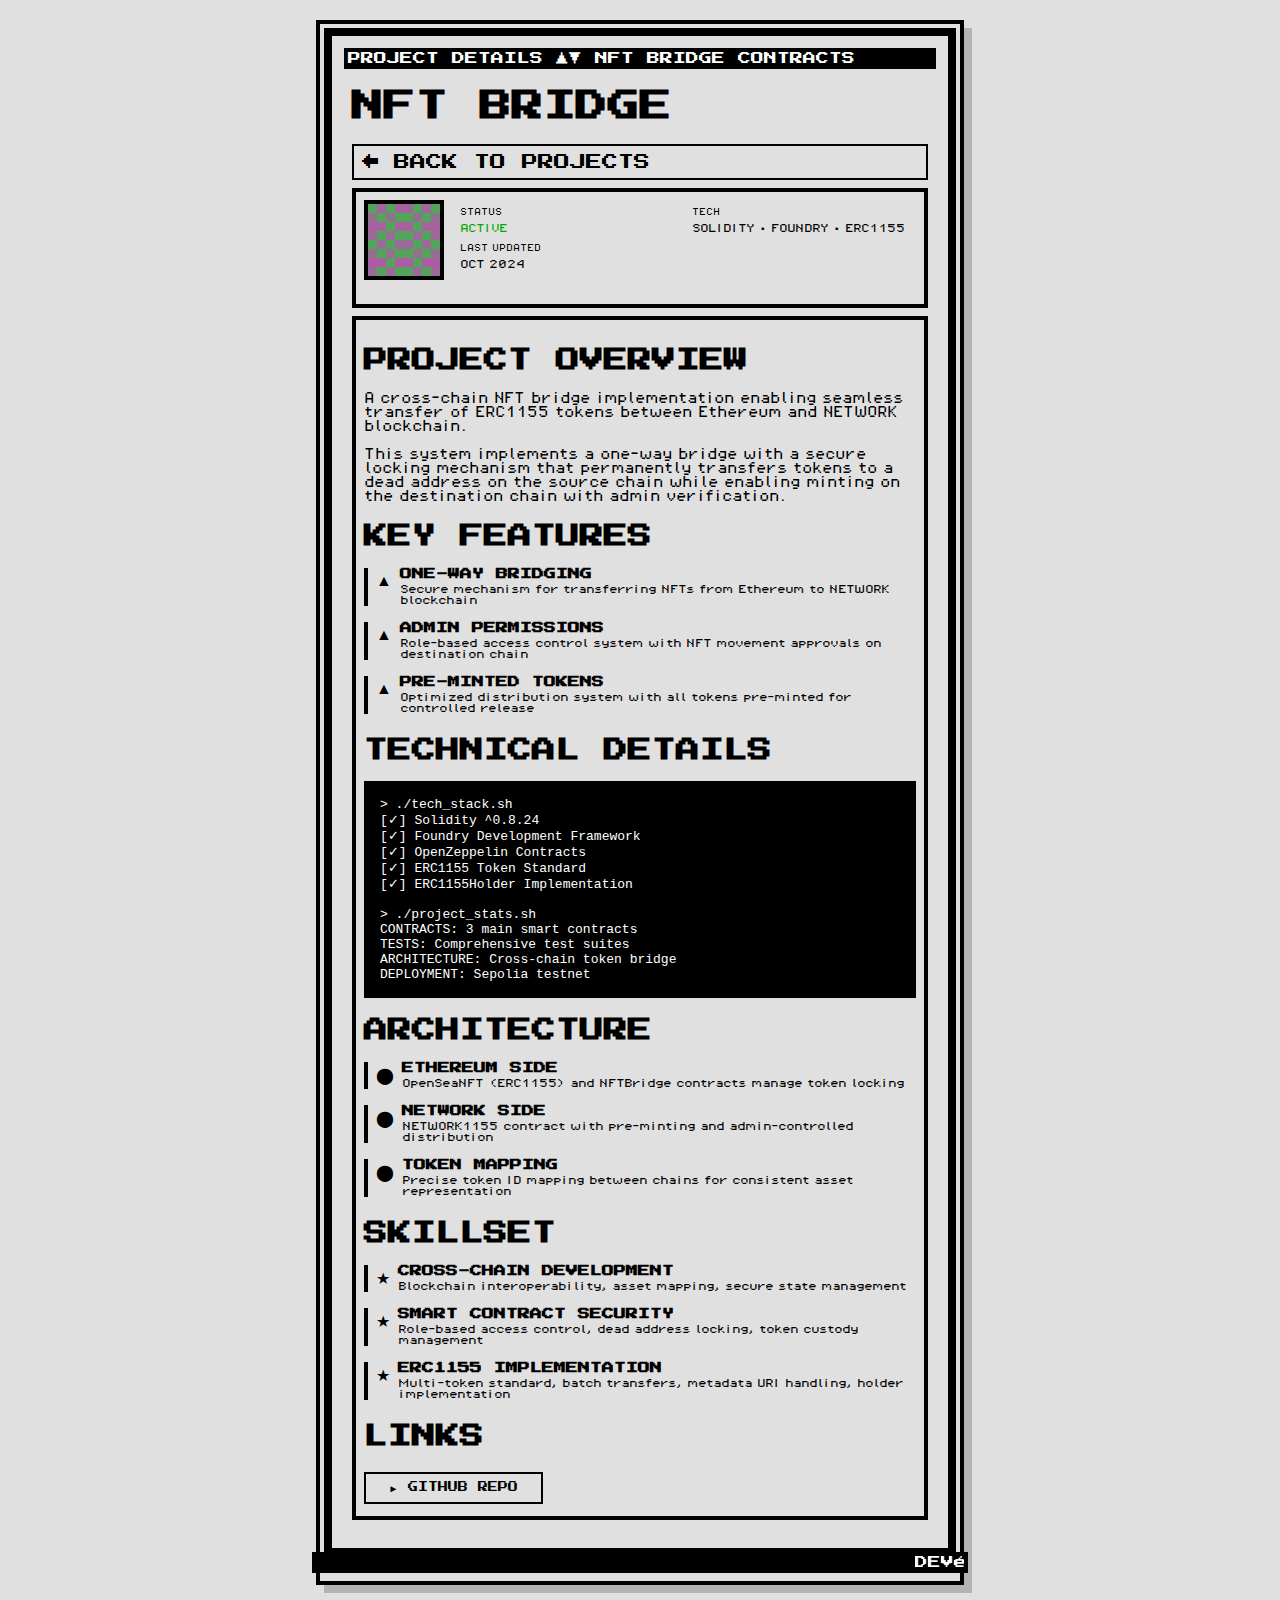
<file: projects/nft-bridge-contracts.html>
<!DOCTYPE html>
<html lang="en">
<head>
    <meta charset="UTF-8">
    <meta name="viewport" content="width=device-width, initial-scale=1.0">
    <title>NFT BRIDGE - 0xheartcode</title>
    <link href="https://fonts.googleapis.com/css2?family=Press+Start+2P&display=swap" rel="stylesheet">
    <link rel="stylesheet" href="../styles/main.css">
    <link rel="stylesheet" href="../styles/project.css">
    <link rel="stylesheet" href="../styles/responsive.css">
    <link rel="stylesheet" href="../styles/mobile-styles.css">
</head>
<body>
    <div class="container">
        <div class="screen">
            <div class="status-bar">
                PROJECT DETAILS ▲▼ NFT BRIDGE CONTRACTS 
            </div>
            
            <h1>NFT BRIDGE</h1>
            
            <div class="menu-item" onclick="window.location.href='../index.html#projects'">
                ← BACK TO PROJECTS
            </div>
            
            <div class="pixel-border">
                <div class="project-info">
                    <div class="project-badge">
                        <div class="badge-icon"></div>
                    </div>
                    
                    <div class="project-stats">
                        <div class="stat">
                            <span class="stat-label">STATUS</span>
                            <span class="stat-value active">ACTIVE</span>
                        </div>
                        <div class="stat">
                            <span class="stat-label">TECH</span>
                            <span class="stat-value">SOLIDITY • FOUNDRY • ERC1155 </span>
                        </div>
                        <div class="stat">
                            <span class="stat-label">LAST UPDATED</span>
                            <span class="stat-value">OCT 2024</span>
                        </div>
                    </div>
                </div>
            </div>
            
            <div class="pixel-border">
                <h2>PROJECT OVERVIEW</h2>
                <p>
                    A cross-chain NFT bridge implementation enabling seamless transfer of ERC1155 tokens 
                    between Ethereum and NETWORK blockchain. 
                    <br>
                    <br>
                    This system implements a one-way bridge with 
                    a secure locking mechanism that permanently transfers tokens to a dead address on the 
                    source chain while enabling minting on the destination chain with admin verification.
                </p>
                
                <h2>KEY FEATURES</h2>
                <div class="feature-list">
                    <div class="feature-item">
                        <div class="feature-icon">▲</div>
                        <div class="feature-text">
                            <h3>ONE-WAY BRIDGING</h3>
                            <p>Secure mechanism for transferring NFTs from Ethereum to NETWORK blockchain</p>
                        </div>
                    </div>
                    <div class="feature-item">
                        <div class="feature-icon">▲</div>
                        <div class="feature-text">
                            <h3>ADMIN PERMISSIONS</h3>
                            <p>Role-based access control system with NFT movement approvals on destination chain</p>
                        </div>
                    </div>
                    <div class="feature-item">
                        <div class="feature-icon">▲</div>
                        <div class="feature-text">
                            <h3>PRE-MINTED TOKENS</h3>
                            <p>Optimized distribution system with all tokens pre-minted for controlled release</p>
                        </div>
                    </div>
                </div>
                
                <h2>TECHNICAL DETAILS</h2>
                <div class="terminal">&gt; ./tech_stack.sh
                    <br>[✓] Solidity ^0.8.24
                    <br>[✓] Foundry Development Framework
                    <br>[✓] OpenZeppelin Contracts
                    <br>[✓] ERC1155 Token Standard
                    <br>[✓] ERC1155Holder Implementation
                    <br>
                    <br>&gt;  ./project_stats.sh
                    <br>CONTRACTS: 3 main smart contracts
                    <br>TESTS: Comprehensive test suites
                    <br>ARCHITECTURE: Cross-chain token bridge
                    <br>DEPLOYMENT: Sepolia testnet
                </div>
                
                <h2>ARCHITECTURE</h2>
                <div class="feature-list">
                    <div class="feature-item">
                        <div class="feature-icon">⬤</div>
                        <div class="feature-text">
                            <h3>ETHEREUM SIDE</h3>
                            <p>OpenSeaNFT (ERC1155) and NFTBridge contracts manage token locking</p>
                        </div>
                    </div>
                    <div class="feature-item">
                        <div class="feature-icon">⬤</div>
                        <div class="feature-text">
                            <h3>NETWORK SIDE</h3>
                            <p>NETWORK1155 contract with pre-minting and admin-controlled distribution</p>
                        </div>
                    </div>
                    <div class="feature-item">
                        <div class="feature-icon">⬤</div>
                        <div class="feature-text">
                            <h3>TOKEN MAPPING</h3>
                            <p>Precise token ID mapping between chains for consistent asset representation</p>
                        </div>
                    </div>
                </div>
                
                <h2>SKILLSET</h2>
                <div class="feature-list">
                    <div class="feature-item">
                        <div class="feature-icon">★</div>
                        <div class="feature-text">
                            <h3>CROSS-CHAIN DEVELOPMENT</h3>
                            <p>Blockchain interoperability, asset mapping, secure state management</p>
                        </div>
                    </div>
                    <div class="feature-item">
                        <div class="feature-icon">★</div>
                        <div class="feature-text">
                            <h3>SMART CONTRACT SECURITY</h3>
                            <p>Role-based access control, dead address locking, token custody management</p>
                        </div>
                    </div>
                    <div class="feature-item">
                        <div class="feature-icon">★</div>
                        <div class="feature-text">
                            <h3>ERC1155 IMPLEMENTATION</h3>
                            <p>Multi-token standard, batch transfers, metadata URI handling, holder implementation</p>
                        </div>
                    </div>
                </div>
                
                <h2>LINKS</h2>
                <div class="links-grid">
                    <a href="https://github.com/0xheartcode/NFTBridge-Contracts" class="menu-item">
                        ► GITHUB REPO
                    </a>
                </div>
            </div>
            
        </div>
        
        <div class="status-bar" style="text-align: center;">
            <marquee behavior="scroll" direction="left">
                DEVéLOPER: 0xheartcode ▲▼ Press ESC to go back
            </marquee>
        </div>
    </div>
    <script src="../scripts/project.js"></script>
    <script src="../scripts/mobile-enhancements.js"></script>
</body>
</html>
</file>
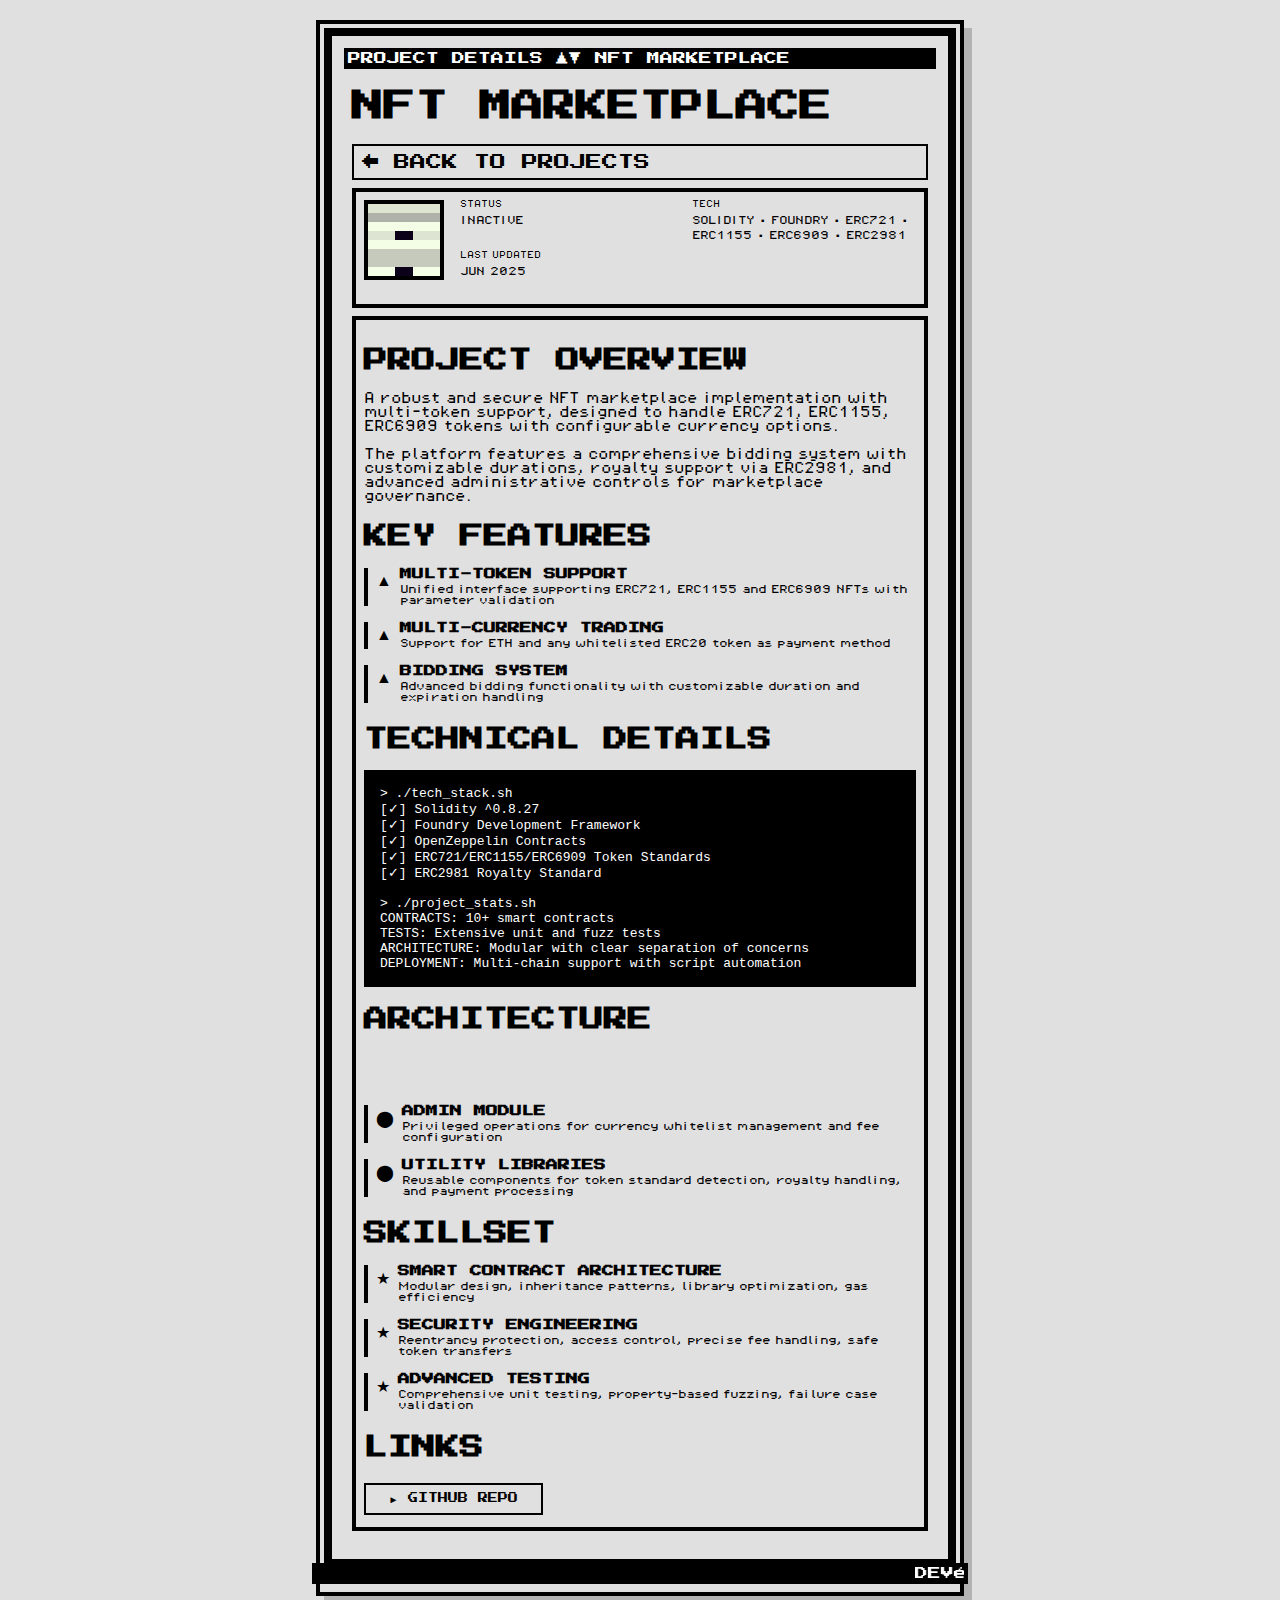
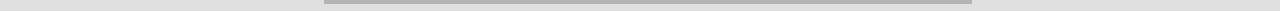
<file: projects/nft-marketplace-contracts.html>
<!DOCTYPE html>
<html lang="en">
<head>
    <meta charset="UTF-8">
    <meta name="viewport" content="width=device-width, initial-scale=1.0">
    <title>NFT MARKETPLACE - 0xheartcode</title>
    <link href="https://fonts.googleapis.com/css2?family=Press+Start+2P&display=swap" rel="stylesheet">
    <link rel="stylesheet" href="../styles/main.css">
    <link rel="stylesheet" href="../styles/project.css">
    <link rel="stylesheet" href="../styles/responsive.css">
    <link rel="stylesheet" href="../styles/mobile-styles.css">
</head>
<body>
    <div class="container">
        <div class="screen">
            <div class="status-bar">
                PROJECT DETAILS ▲▼ NFT MARKETPLACE 
            </div>
            
            <h1>NFT MARKETPLACE</h1>
            
            <div class="menu-item" onclick="window.location.href='../index.html#projects'">
                ← BACK TO PROJECTS
            </div>
            
            <div class="pixel-border">
                <div class="project-info">
                    <div class="project-badge">
                        <div class="badge-icon"></div>
                    </div>
                    
                    <div class="project-stats">
                        <div class="stat">
                            <span class="stat-label">STATUS</span>
                            <span class="stat-value inactive">INACTIVE</span>
                        </div>
                        <div class="stat">
                            <span class="stat-label">TECH</span>
                            <span class="stat-value">SOLIDITY • FOUNDRY • ERC721 • ERC1155 • ERC6909 • ERC2981</span>
                        </div>
                        <div class="stat">
                            <span class="stat-label">LAST UPDATED</span>
                            <span class="stat-value">JUN 2025</span>
                        </div>
                    </div>
                </div>
            </div>
            
            <div class="pixel-border">
                <h2>PROJECT OVERVIEW</h2>
                <p>
                    A robust and secure NFT marketplace implementation with multi-token support, designed to handle 
                    ERC721, ERC1155, ERC6909 tokens with configurable currency options. 
                    <br>
                    <br>
                    The platform features a comprehensive bidding system with customizable durations, 
                    royalty support via ERC2981, and advanced administrative controls for marketplace governance.
                </p>
                
                <h2>KEY FEATURES</h2>
                <div class="feature-list">
                    <div class="feature-item">
                        <div class="feature-icon">▲</div>
                        <div class="feature-text">
                            <h3>MULTI-TOKEN SUPPORT</h3>
                            <p>Unified interface supporting ERC721, ERC1155 and ERC6909 NFTs with parameter validation</p>
                        </div>
                    </div>
                    <div class="feature-item">
                        <div class="feature-icon">▲</div>
                        <div class="feature-text">
                            <h3>MULTI-CURRENCY TRADING</h3>
                            <p>Support for ETH and any whitelisted ERC20 token as payment method</p>
                        </div>
                    </div>
                    <div class="feature-item">
                        <div class="feature-icon">▲</div>
                        <div class="feature-text">
                            <h3>BIDDING SYSTEM</h3>
                            <p>Advanced bidding functionality with customizable duration and expiration handling</p>
                        </div>
                    </div>
                </div>
                
                <h2>TECHNICAL DETAILS</h2>
                <div class="terminal">&gt; ./tech_stack.sh
                    <br>[✓] Solidity ^0.8.27
                    <br>[✓] Foundry Development Framework
                    <br>[✓] OpenZeppelin Contracts
                    <br>[✓] ERC721/ERC1155/ERC6909 Token Standards
                    <br>[✓] ERC2981 Royalty Standard
                    <br>
                    <br>&gt; ./project_stats.sh
                    <br>CONTRACTS: 10+ smart contracts
                    <br>TESTS: Extensive unit and fuzz tests
                    <br>ARCHITECTURE: Modular with clear separation of concerns
                    <br>DEPLOYMENT: Multi-chain support with script automation
                </div>
                
                <h2>ARCHITECTURE</h2>
                <div class="feature-list">
                    <div class="feature-item">
                        <div class="feature-icon">⬤</div>
                        <div class="feature-text">
                            <h3>CORE MARKETPLACE</h3>
                            <p>Main marketplace functionality for listing creation, bidding, and purchase operations</p>
                        </div>
                    </div>
                    <div class="feature-item">
                        <div class="feature-icon">⬤</div>
                        <div class="feature-text">
                            <h3>ADMIN MODULE</h3>
                            <p>Privileged operations for currency whitelist management and fee configuration</p>
                        </div>
                    </div>
                    <div class="feature-item">
                        <div class="feature-icon">⬤</div>
                        <div class="feature-text">
                            <h3>UTILITY LIBRARIES</h3>
                            <p>Reusable components for token standard detection, royalty handling, and payment processing</p>
                        </div>
                    </div>
                </div>
                
                <h2>SKILLSET</h2>
                <div class="feature-list">
                    <div class="feature-item">
                        <div class="feature-icon">★</div>
                        <div class="feature-text">
                            <h3>SMART CONTRACT ARCHITECTURE</h3>
                            <p>Modular design, inheritance patterns, library optimization, gas efficiency</p>
                        </div>
                    </div>
                    <div class="feature-item">
                        <div class="feature-icon">★</div>
                        <div class="feature-text">
                            <h3>SECURITY ENGINEERING</h3>
                            <p>Reentrancy protection, access control, precise fee handling, safe token transfers</p>
                        </div>
                    </div>
                    <div class="feature-item">
                        <div class="feature-icon">★</div>
                        <div class="feature-text">
                            <h3>ADVANCED TESTING</h3>
                            <p>Comprehensive unit testing, property-based fuzzing, failure case validation</p>
                        </div>
                    </div>
                </div>
                
                <h2>LINKS</h2>
                <div class="links-grid">
                    <a href="https://github.com/0xheartcode/NFTMarketplace-Contracts" class="menu-item">
                        ► GITHUB REPO
                    </a>
                </div>
            </div>
            
        </div>
        
        <div class="status-bar" style="text-align: center;">
            <marquee behavior="scroll" direction="left">
                DEVéLOPER: 0xheartcode ▲▼ Press ESC to go back
            </marquee>
        </div>
    </div>

    <script src="../scripts/project.js"></script>
    <script src="../scripts/mobile-enhancements.js"></script>
</body>
</html>
</file>
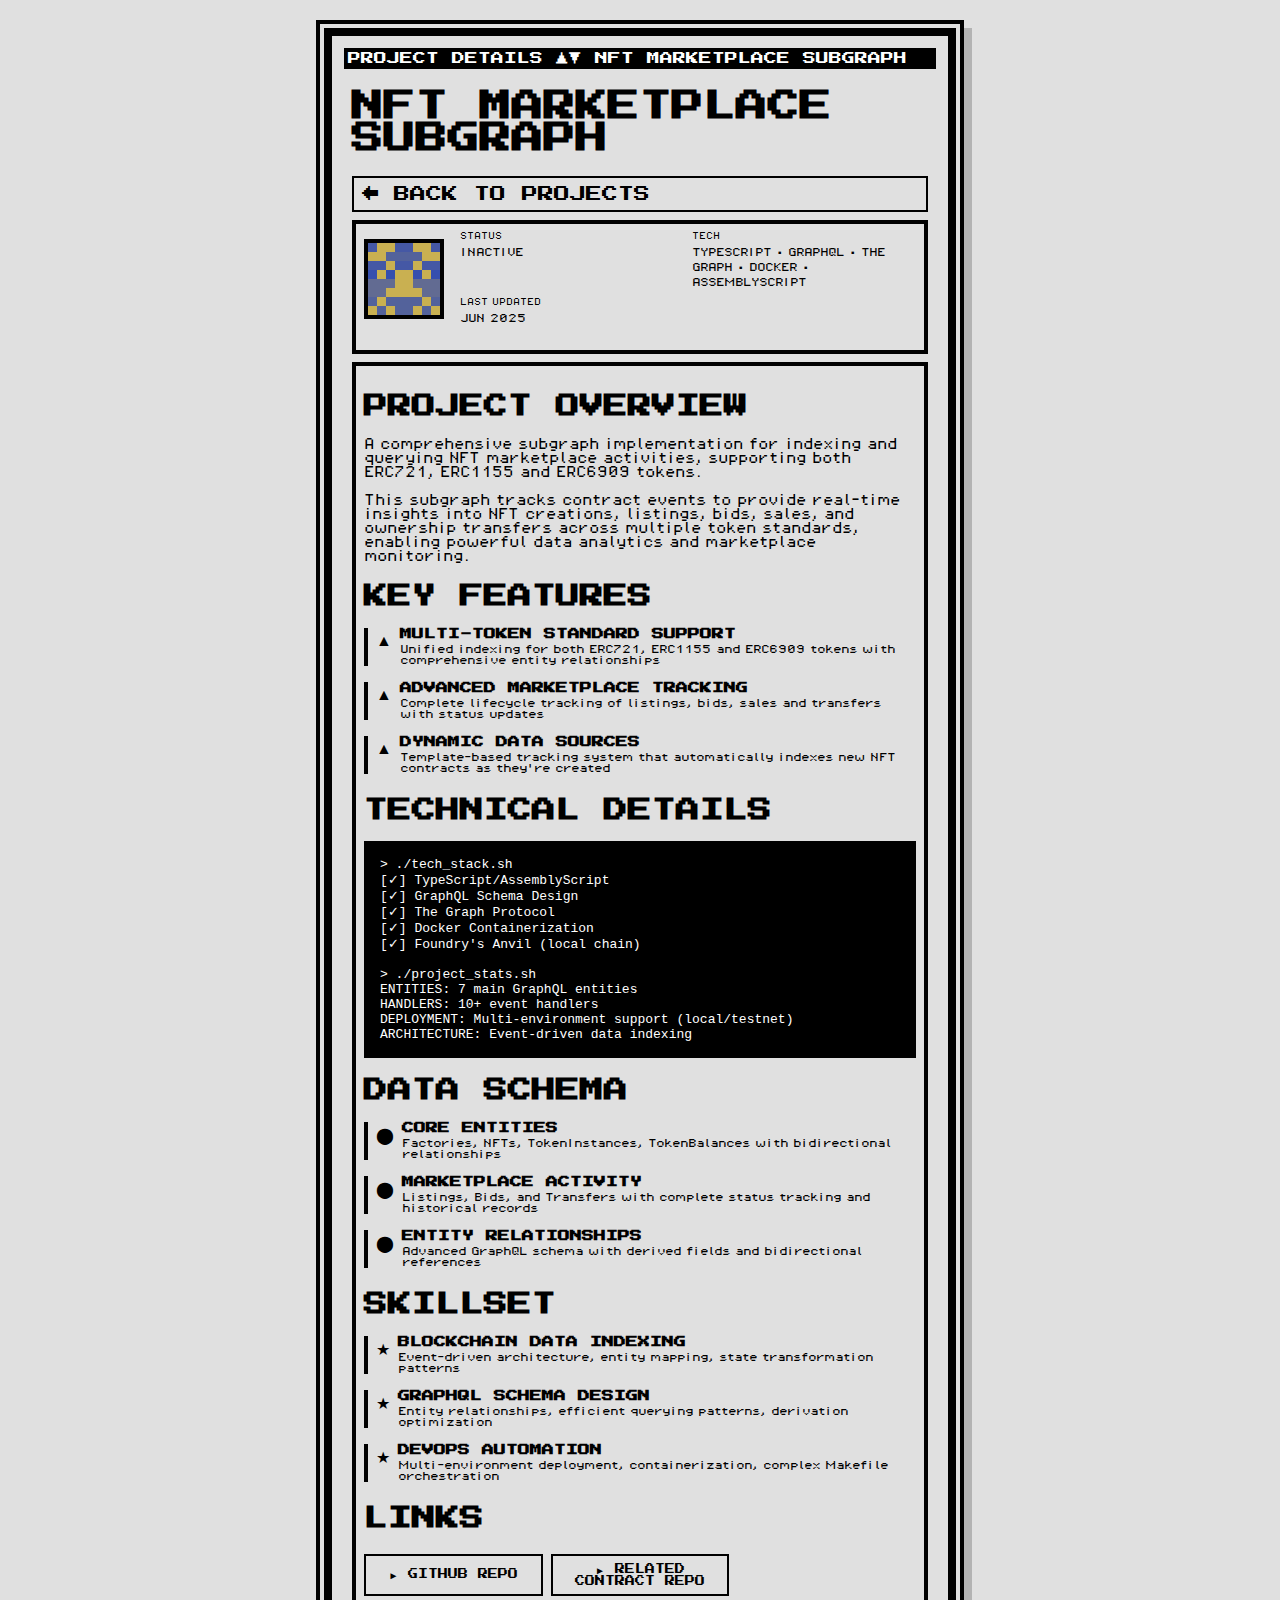
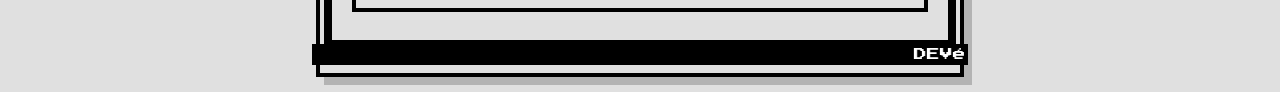
<file: projects/nft-marketplace-subgraph.html>
<!DOCTYPE html>
<html lang="en">
<head>
    <meta charset="UTF-8">
    <meta name="viewport" content="width=device-width, initial-scale=1.0">
    <title>NFT MARKETPLACE SUBGRAPH - 0xheartcode</title>
    <link href="https://fonts.googleapis.com/css2?family=Press+Start+2P&display=swap" rel="stylesheet">
    <link rel="stylesheet" href="../styles/main.css">
    <link rel="stylesheet" href="../styles/project.css">
    <link rel="stylesheet" href="../styles/responsive.css">
    <link rel="stylesheet" href="../styles/mobile-styles.css"></head>
<body>
    <div class="container">
        <div class="screen">
            <div class="status-bar">
                PROJECT DETAILS ▲▼ NFT MARKETPLACE SUBGRAPH 
            </div>
            
            <h1>NFT MARKETPLACE SUBGRAPH</h1>
            
            <div class="menu-item" onclick="window.location.href='../index.html#projects'">
                ← BACK TO PROJECTS
            </div>
            
            <div class="pixel-border">
                <div class="project-info">
                    <div class="project-badge">
                        <div class="badge-icon"></div>
                    </div>
                    
                    <div class="project-stats">
                        <div class="stat">
                            <span class="stat-label">STATUS</span>
                            <span class="stat-value inactive">INACTIVE</span>
                        </div>
                        <div class="stat">
                            <span class="stat-label">TECH</span>
                            <span class="stat-value">TYPESCRIPT • GRAPHQL • THE GRAPH • DOCKER • ASSEMBLYSCRIPT</span>
                        </div>
                        <div class="stat">
                            <span class="stat-label">LAST UPDATED</span>
                            <span class="stat-value">JUN 2025</span>
                        </div>
                    </div>
                </div>
            </div>
            
            <div class="pixel-border">
                <h2>PROJECT OVERVIEW</h2>
                <p>
                    A comprehensive subgraph implementation for indexing and querying NFT marketplace activities,
                    supporting both ERC721, ERC1155 and ERC6909 tokens. 
                    <br>
                    <br>
                    This subgraph tracks contract events to provide
                    real-time insights into NFT creations, listings, bids, sales, and ownership transfers across multiple
                    token standards, enabling powerful data analytics and marketplace monitoring.
                </p>
                
                <h2>KEY FEATURES</h2>
                <div class="feature-list">
                    <div class="feature-item">
                        <div class="feature-icon">▲</div>
                        <div class="feature-text">
                            <h3>MULTI-TOKEN STANDARD SUPPORT</h3>
                            <p>Unified indexing for both ERC721, ERC1155 and ERC6909 tokens with comprehensive entity relationships</p>
                        </div>
                    </div>
                    <div class="feature-item">
                        <div class="feature-icon">▲</div>
                        <div class="feature-text">
                            <h3>ADVANCED MARKETPLACE TRACKING</h3>
                            <p>Complete lifecycle tracking of listings, bids, sales and transfers with status updates</p>
                        </div>
                    </div>
                    <div class="feature-item">
                        <div class="feature-icon">▲</div>
                        <div class="feature-text">
                            <h3>DYNAMIC DATA SOURCES</h3>
                            <p>Template-based tracking system that automatically indexes new NFT contracts as they're created</p>
                        </div>
                    </div>
                </div>
                
                <h2>TECHNICAL DETAILS</h2>
                <div class="terminal">&gt; ./tech_stack.sh
                    <br>[✓] TypeScript/AssemblyScript
                    <br>[✓] GraphQL Schema Design
                    <br>[✓] The Graph Protocol
                    <br>[✓] Docker Containerization
                    <br>[✓] Foundry's Anvil (local chain)
                    <br>
                    <br>&gt; ./project_stats.sh
                    <br>ENTITIES: 7 main GraphQL entities
                    <br>HANDLERS: 10+ event handlers
                    <br>DEPLOYMENT: Multi-environment support (local/testnet)
                    <br>ARCHITECTURE: Event-driven data indexing
                </div>
                
                <h2>DATA SCHEMA</h2>
                <div class="feature-list">
                    <div class="feature-item">
                        <div class="feature-icon">⬤</div>
                        <div class="feature-text">
                            <h3>CORE ENTITIES</h3>
                            <p>Factories, NFTs, TokenInstances, TokenBalances with bidirectional relationships</p>
                        </div>
                    </div>
                    <div class="feature-item">
                        <div class="feature-icon">⬤</div>
                        <div class="feature-text">
                            <h3>MARKETPLACE ACTIVITY</h3>
                            <p>Listings, Bids, and Transfers with complete status tracking and historical records</p>
                        </div>
                    </div>
                    <div class="feature-item">
                        <div class="feature-icon">⬤</div>
                        <div class="feature-text">
                            <h3>ENTITY RELATIONSHIPS</h3>
                            <p>Advanced GraphQL schema with derived fields and bidirectional references</p>
                        </div>
                    </div>
                </div>
                
                <h2>SKILLSET</h2>
                <div class="feature-list">
                    <div class="feature-item">
                        <div class="feature-icon">★</div>
                        <div class="feature-text">
                            <h3>BLOCKCHAIN DATA INDEXING</h3>
                            <p>Event-driven architecture, entity mapping, state transformation patterns</p>
                        </div>
                    </div>
                    <div class="feature-item">
                        <div class="feature-icon">★</div>
                        <div class="feature-text">
                            <h3>GRAPHQL SCHEMA DESIGN</h3>
                            <p>Entity relationships, efficient querying patterns, derivation optimization</p>
                        </div>
                    </div>
                    <div class="feature-item">
                        <div class="feature-icon">★</div>
                        <div class="feature-text">
                            <h3>DEVOPS AUTOMATION</h3>
                            <p>Multi-environment deployment, containerization, complex Makefile orchestration</p>
                        </div>
                    </div>
                </div>
                
                <h2>LINKS</h2>
                <div class="links-grid">
                    <a href="https://github.com/0xheartcode/NFTMarketplace-Subgraph" class="menu-item">
                        ► GITHUB REPO
                    </a>
                    <a href="https://github.com/0xheartcode/NFTMarketplace-Contracts" class="menu-item">
                        ► RELATED CONTRACT REPO
                    </a>
                </div>
            </div>
            
        </div>
        
        <div class="status-bar" style="text-align: center;">
            <marquee behavior="scroll" direction="left">
                DEVéLOPER: 0xheartcode ▲▼ Press ESC to go back
            </marquee>
        </div>
    </div>

    <script src="../scripts/project.js"></script>
    <script src="../scripts/mobile-enhancements.js"></script>
</body>
</html>
</file>
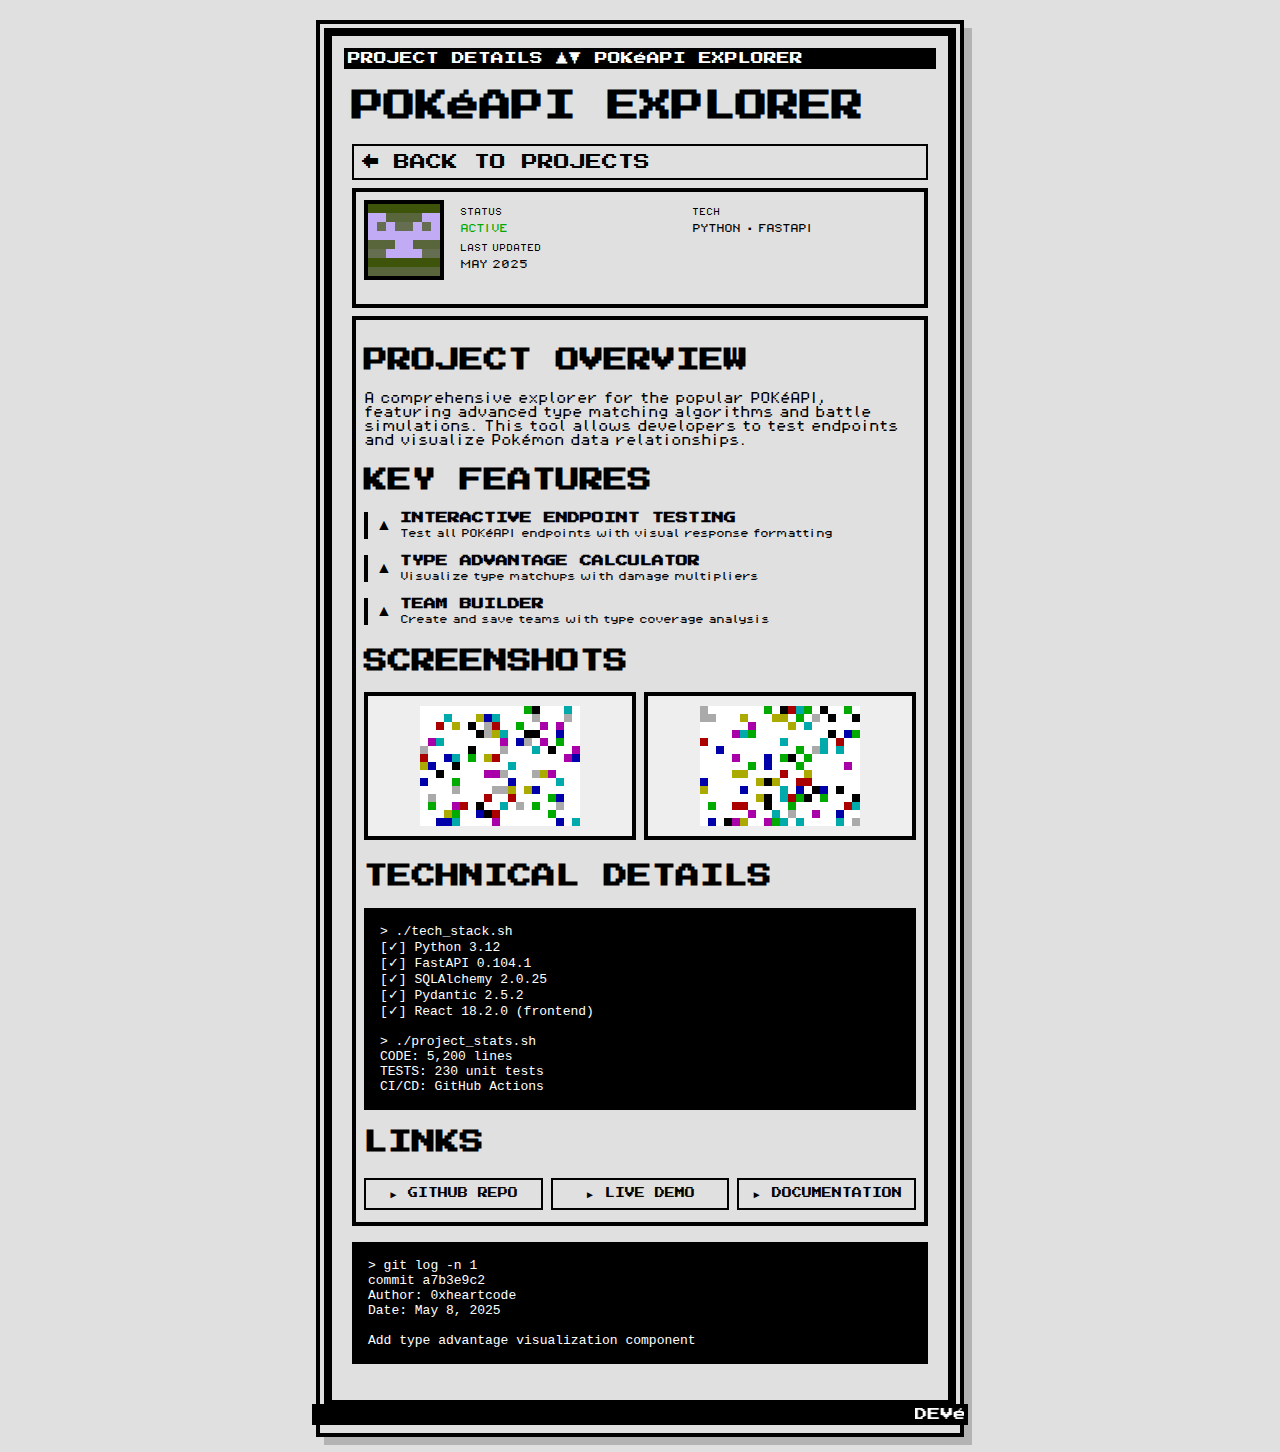
<file: projects/pokeapi-explorer.html>
<!DOCTYPE html>
<html lang="en">
<head>
    <meta charset="UTF-8">
    <meta name="viewport" content="width=device-width, initial-scale=1.0">
    <title>POKéAPI EXPLORER - 0xheartcode</title>
    <link href="https://fonts.googleapis.com/css2?family=Press+Start+2P&display=swap" rel="stylesheet">
    <link rel="stylesheet" href="../styles/main.css">
    <link rel="stylesheet" href="../styles/project.css">
</head>
<body>
    <div class="container">
        <div class="screen">
            <div class="status-bar">
                PROJECT DETAILS ▲▼ POKéAPI EXPLORER
            </div>
            
            <h1>POKéAPI EXPLORER</h1>
            
            <div class="menu-item" onclick="window.location.href='../index.html#projects'">
                ← BACK TO PROJECTS
            </div>
            
            <div class="pixel-border">
                <div class="project-info">
                    <div class="project-badge">
                        <div class="badge-icon"></div>
                    </div>
                    
                    <div class="project-stats">
                        <div class="stat">
                            <span class="stat-label">STATUS</span>
                            <span class="stat-value active">ACTIVE</span>
                        </div>
                        <div class="stat">
                            <span class="stat-label">TECH</span>
                            <span class="stat-value">PYTHON • FASTAPI</span>
                        </div>
                        <div class="stat">
                            <span class="stat-label">LAST UPDATED</span>
                            <span class="stat-value">MAY 2025</span>
                        </div>
                    </div>
                </div>
            </div>
            
            <div class="pixel-border">
                <h2>PROJECT OVERVIEW</h2>
                <p>
                    A comprehensive explorer for the popular POKéAPI, featuring advanced 
                    type matching algorithms and battle simulations. This tool allows developers 
                    to test endpoints and visualize Pokémon data relationships.
                </p>
                
                <h2>KEY FEATURES</h2>
                <div class="feature-list">
                    <div class="feature-item">
                        <div class="feature-icon">▲</div>
                        <div class="feature-text">
                            <h3>INTERACTIVE ENDPOINT TESTING</h3>
                            <p>Test all POKéAPI endpoints with visual response formatting</p>
                        </div>
                    </div>
                    <div class="feature-item">
                        <div class="feature-icon">▲</div>
                        <div class="feature-text">
                            <h3>TYPE ADVANTAGE CALCULATOR</h3>
                            <p>Visualize type matchups with damage multipliers</p>
                        </div>
                    </div>
                    <div class="feature-item">
                        <div class="feature-icon">▲</div>
                        <div class="feature-text">
                            <h3>TEAM BUILDER</h3>
                            <p>Create and save teams with type coverage analysis</p>
                        </div>
                    </div>
                </div>
                
                <h2>SCREENSHOTS</h2>
                <div class="screenshot-gallery">
                    <div class="screenshot">
                        <div class="pixel-box">SCREENSHOT 1</div>
                    </div>
                    <div class="screenshot">
                        <div class="pixel-box">SCREENSHOT 2</div>
                    </div>
                </div>
                
                <h2>TECHNICAL DETAILS</h2>
                <div class="terminal">
                    > ./tech_stack.sh<br>
                    [✓] Python 3.12<br>
                    [✓] FastAPI 0.104.1<br>
                    [✓] SQLAlchemy 2.0.25<br>
                    [✓] Pydantic 2.5.2<br>
                    [✓] React 18.2.0 (frontend)<br>
                    <br>
                    > ./project_stats.sh<br>
                    CODE: 5,200 lines<br>
                    TESTS: 230 unit tests<br>
                    CI/CD: GitHub Actions
                </div>
                
                <h2>LINKS</h2>
                <div class="links-grid">
                    <a href="https://github.com/0xheartcode/pokeapi-explorer" class="menu-item">
                        ► GITHUB REPO
                    </a>
                    <a href="https://pokeapi-explorer.demo.dev" class="menu-item">
                        ► LIVE DEMO
                    </a>
                    <a href="../files/pokeapi-docs.pdf" class="menu-item">
                        ► DOCUMENTATION
                    </a>
                </div>
            </div>
            
            <div class="terminal" style="margin-top: 16px;">
                > git log -n 1<br>
                commit a7b3e9c2<br>
                Author: 0xheartcode<br>
                Date: May 8, 2025<br>
                <br>
                Add type advantage visualization component
            </div>
        </div>
        
        <div class="status-bar" style="text-align: center;">
            <marquee behavior="scroll" direction="left">
                DEVéLOPER: 0xheartcode ▲▼ Press B to go back
            </marquee>
        </div>
    </div>

    <script src="../scripts/project.js"></script>
</body>
</html>
</file>
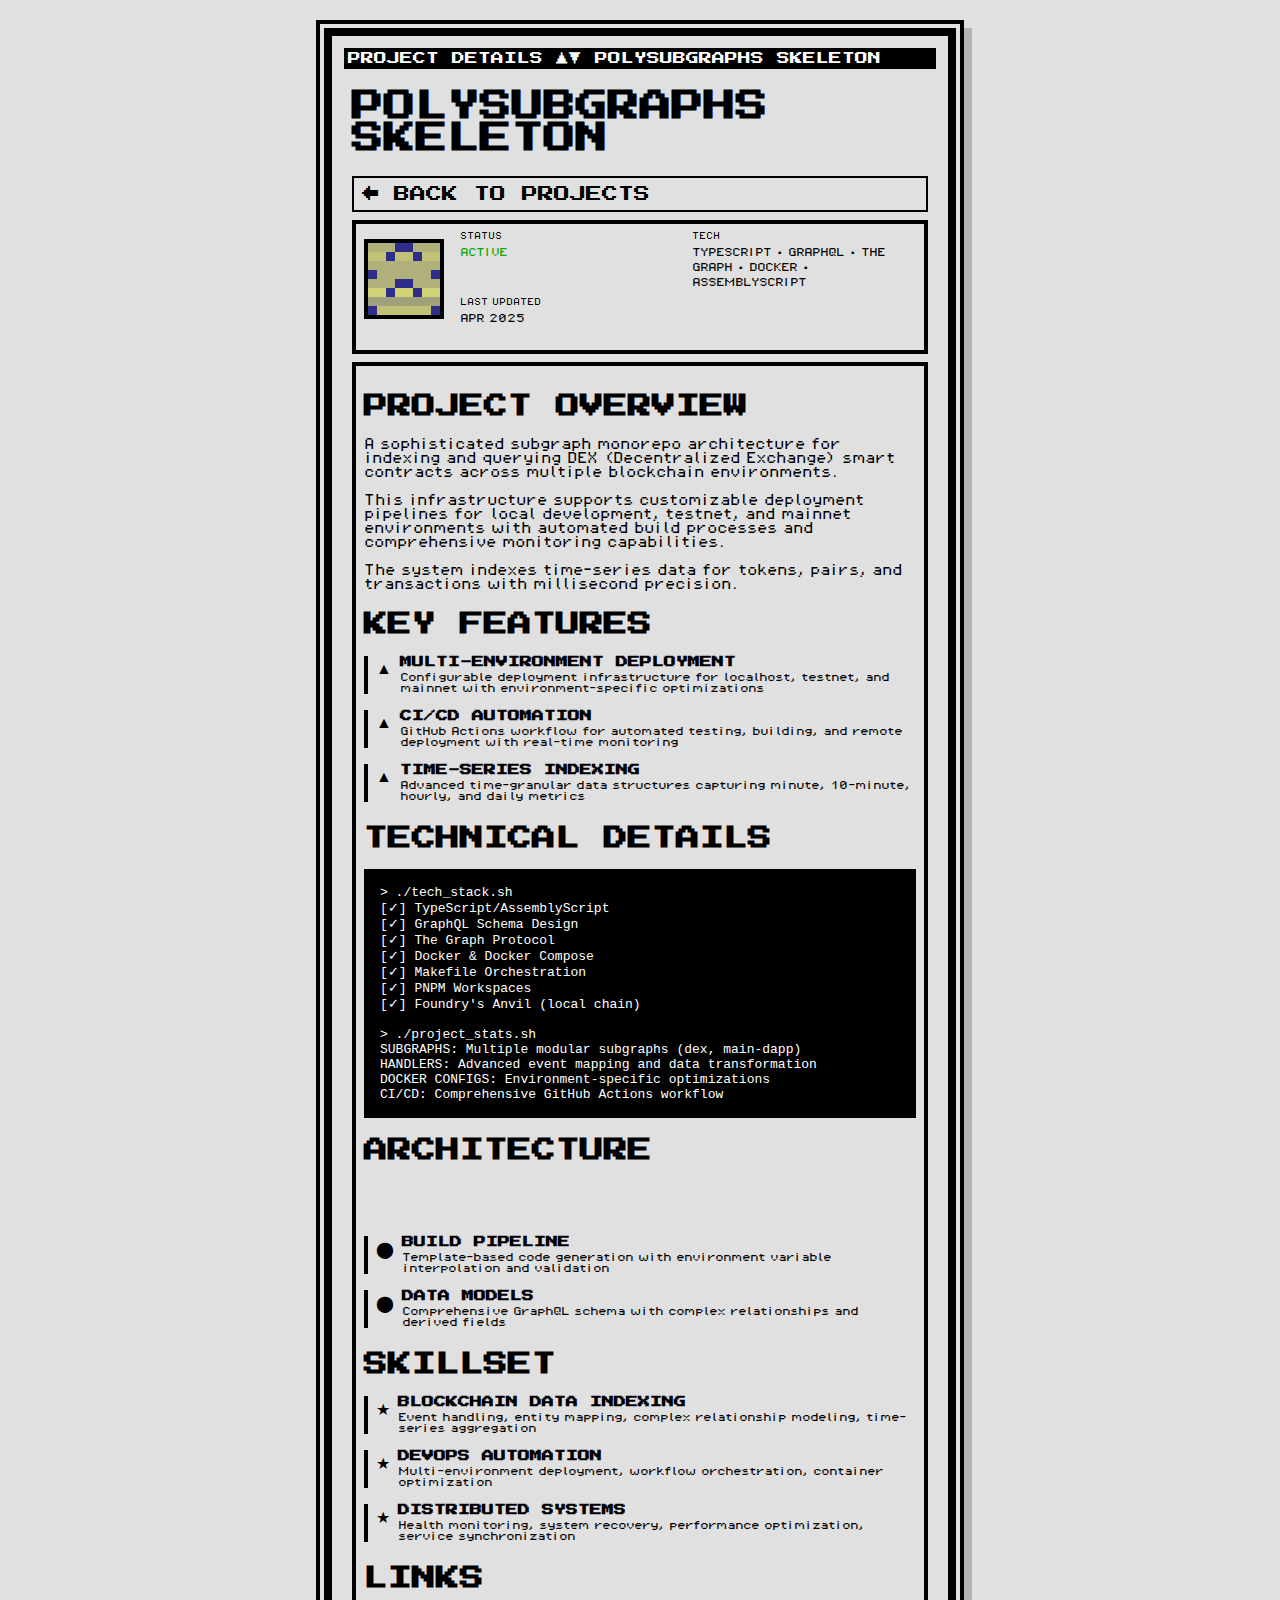
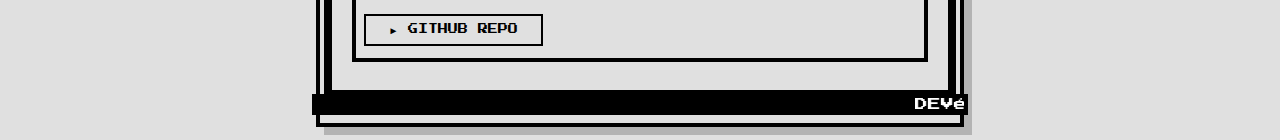
<file: projects/polysubgraphs-skeleton.html>
<!DOCTYPE html>
<html lang="en">
<head>
    <meta charset="UTF-8">
    <meta name="viewport" content="width=device-width, initial-scale=1.0">
    <title>POLYSUBGRAPHS SKELETON - 0xheartcode</title>
    <link href="https://fonts.googleapis.com/css2?family=Press+Start+2P&display=swap" rel="stylesheet">
    <link rel="stylesheet" href="../styles/main.css">
    <link rel="stylesheet" href="../styles/project.css">
    <link rel="stylesheet" href="../styles/responsive.css">
    <link rel="stylesheet" href="../styles/mobile-styles.css">
</head>
<body>
    <div class="container">
        <div class="screen">
            <div class="status-bar">
                PROJECT DETAILS ▲▼ POLYSUBGRAPHS SKELETON
            </div>
            
            <h1>POLYSUBGRAPHS SKELETON</h1>
            
            <div class="menu-item" onclick="window.location.href='../index.html#projects'">
                ← BACK TO PROJECTS
            </div>
            
            <div class="pixel-border">
                <div class="project-info">
                    <div class="project-badge">
                        <div class="badge-icon"></div>
                    </div>
                    
                    <div class="project-stats">
                        <div class="stat">
                            <span class="stat-label">STATUS</span>
                            <span class="stat-value active">ACTIVE</span>
                        </div>
                        <div class="stat">
                            <span class="stat-label">TECH</span>
                            <span class="stat-value">TYPESCRIPT • GRAPHQL • THE GRAPH • DOCKER • ASSEMBLYSCRIPT</span>
                        </div>
                        <div class="stat">
                            <span class="stat-label">LAST UPDATED</span>
                            <span class="stat-value">APR 2025</span>
                        </div>
                    </div>
                </div>
            </div>
            
            <div class="pixel-border">
                <h2>PROJECT OVERVIEW</h2>
                <p>
                    A sophisticated subgraph monorepo architecture for indexing and querying DEX (Decentralized Exchange) 
                    smart contracts across multiple blockchain environments. 
                    <br>
                    <br>
                    This infrastructure supports customizable deployment pipelines for local development, testnet, and mainnet environments with automated build 
                    processes and comprehensive monitoring capabilities. 
                    <br>
                    <br>
                    The system indexes time-series data for tokens, pairs, and transactions with millisecond precision.
                </p>
                
                <h2>KEY FEATURES</h2>
                <div class="feature-list">
                    <div class="feature-item">
                        <div class="feature-icon">▲</div>
                        <div class="feature-text">
                            <h3>MULTI-ENVIRONMENT DEPLOYMENT</h3>
                            <p>Configurable deployment infrastructure for localhost, testnet, and mainnet with environment-specific optimizations</p>
                        </div>
                    </div>
                    <div class="feature-item">
                        <div class="feature-icon">▲</div>
                        <div class="feature-text">
                            <h3>CI/CD AUTOMATION</h3>
                            <p>GitHub Actions workflow for automated testing, building, and remote deployment with real-time monitoring</p>
                        </div>
                    </div>
                    <div class="feature-item">
                        <div class="feature-icon">▲</div>
                        <div class="feature-text">
                            <h3>TIME-SERIES INDEXING</h3>
                            <p>Advanced time-granular data structures capturing minute, 10-minute, hourly, and daily metrics</p>
                        </div>
                    </div>
                </div>
                
                <h2>TECHNICAL DETAILS</h2>
                <div class="terminal">&gt; ./tech_stack.sh
                    <br>[✓] TypeScript/AssemblyScript
                    <br>[✓] GraphQL Schema Design
                    <br>[✓] The Graph Protocol
                    <br>[✓] Docker & Docker Compose
                    <br>[✓] Makefile Orchestration
                    <br>[✓] PNPM Workspaces
                    <br>[✓] Foundry's Anvil (local chain)
                    <br>
                    <br>&gt; ./project_stats.sh
                    <br>SUBGRAPHS: Multiple modular subgraphs (dex, main-dapp)
                    <br>HANDLERS: Advanced event mapping and data transformation
                    <br>DOCKER CONFIGS: Environment-specific optimizations
                    <br>CI/CD: Comprehensive GitHub Actions workflow
                </div>
                
                <h2>ARCHITECTURE</h2>
                <div class="feature-list">
                    <div class="feature-item">
                        <div class="feature-icon">⬤</div>
                        <div class="feature-text">
                            <h3>CORE INFRASTRUCTURE</h3>
                            <p>Graph Node, IPFS, and PostgreSQL containers with environment-specific configurations</p>
                        </div>
                    </div>
                    <div class="feature-item">
                        <div class="feature-icon">⬤</div>
                        <div class="feature-text">
                            <h3>BUILD PIPELINE</h3>
                            <p>Template-based code generation with environment variable interpolation and validation</p>
                        </div>
                    </div>
                    <div class="feature-item">
                        <div class="feature-icon">⬤</div>
                        <div class="feature-text">
                            <h3>DATA MODELS</h3>
                            <p>Comprehensive GraphQL schema with complex relationships and derived fields</p>
                        </div>
                    </div>
                </div>
                
                <h2>SKILLSET</h2>
                <div class="feature-list">
                    <div class="feature-item">
                        <div class="feature-icon">★</div>
                        <div class="feature-text">
                            <h3>BLOCKCHAIN DATA INDEXING</h3>
                            <p>Event handling, entity mapping, complex relationship modeling, time-series aggregation</p>
                        </div>
                    </div>
                    <div class="feature-item">
                        <div class="feature-icon">★</div>
                        <div class="feature-text">
                            <h3>DEVOPS AUTOMATION</h3>
                            <p>Multi-environment deployment, workflow orchestration, container optimization</p>
                        </div>
                    </div>
                    <div class="feature-item">
                        <div class="feature-icon">★</div>
                        <div class="feature-text">
                            <h3>DISTRIBUTED SYSTEMS</h3>
                            <p>Health monitoring, system recovery, performance optimization, service synchronization</p>
                        </div>
                    </div>
                </div>
                
                <h2>LINKS</h2>
                <div class="links-grid">
                    <a href="https://github.com/0xheartcode/polysubgraphs-skeleton" class="menu-item">
                        ► GITHUB REPO
                    </a>
                </div>
            </div>
            
        </div>
        
        <div class="status-bar" style="text-align: center;">
            <marquee behavior="scroll" direction="left">
                DEVéLOPER: 0xheartcode ▲▼ Press ESC to go back
            </marquee>
        </div>
    </div>

    <script src="../scripts/project.js"></script>
    <script src="../scripts/mobile-enhancements.js"></script>
</body>
</html>
</file>
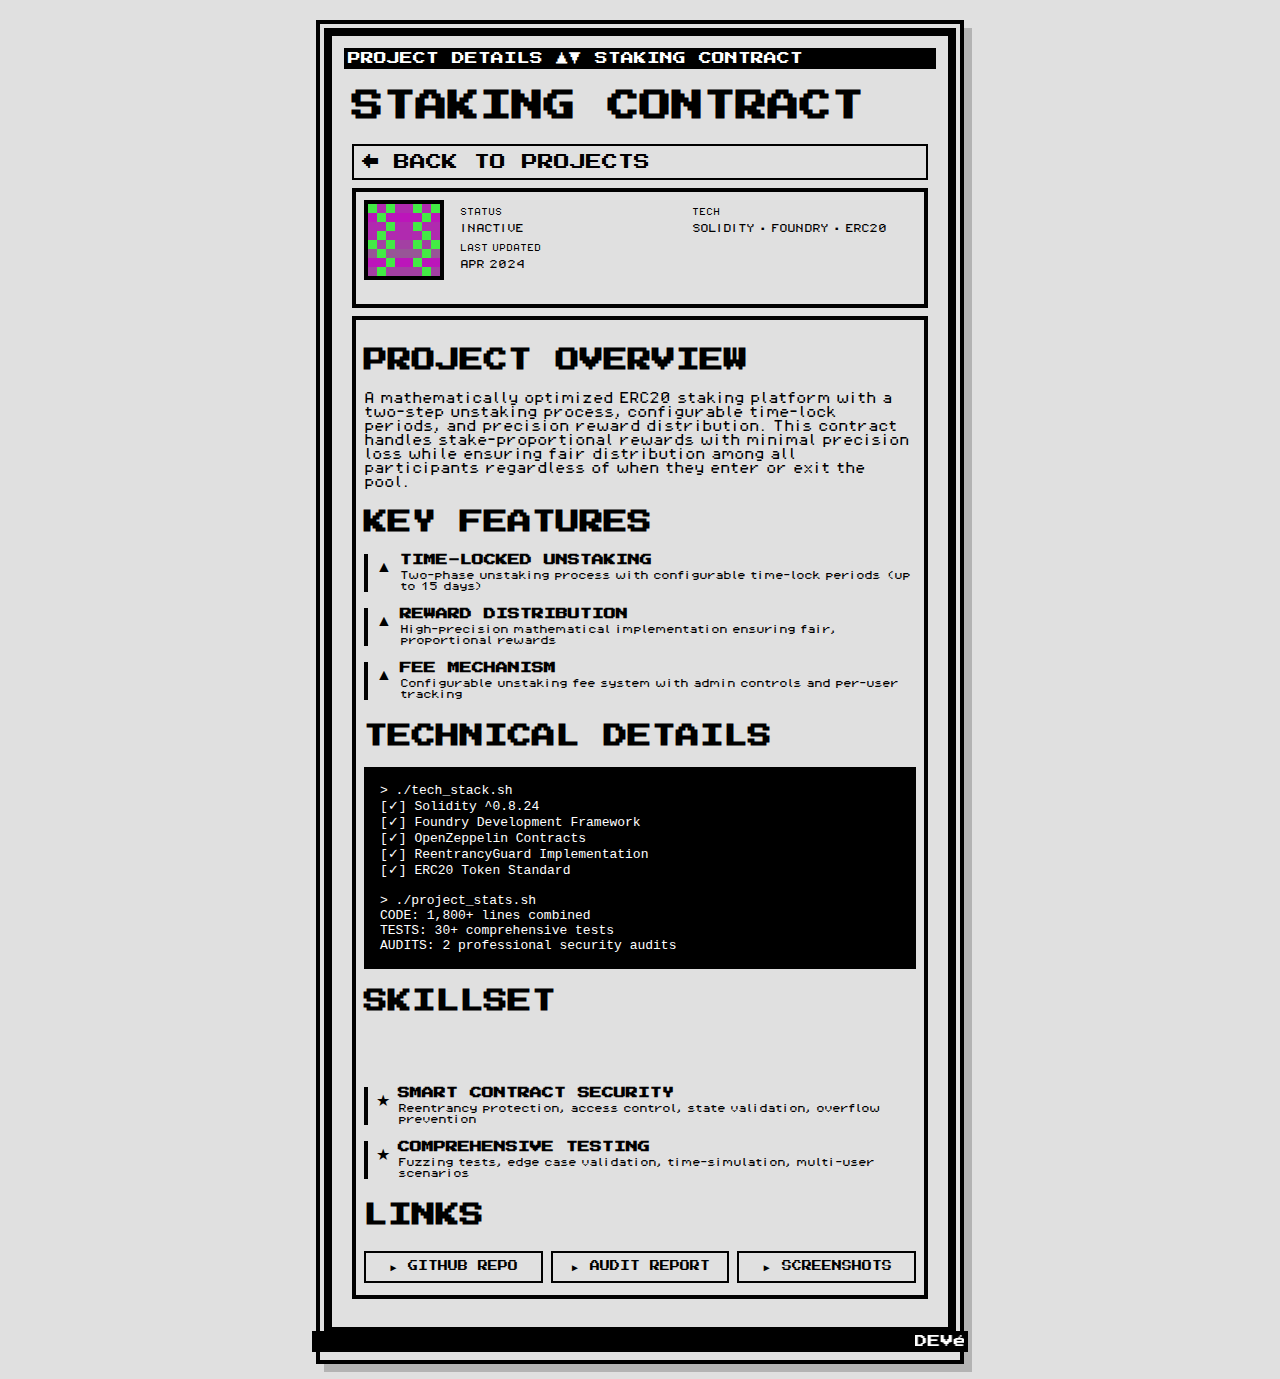
<file: projects/staking-contract.html>
<!DOCTYPE html>
<html lang="en">
<head>
    <meta charset="UTF-8">
    <meta name="viewport" content="width=device-width, initial-scale=1.0">
    <title>STAKING CONTRACT - 0xheartcode</title>
    <link href="https://fonts.googleapis.com/css2?family=Press+Start+2P&display=swap" rel="stylesheet">
    <link rel="stylesheet" href="../styles/main.css">
    <link rel="stylesheet" href="../styles/project.css">
</head>
<body>
    <div class="container">
        <div class="screen">
            <div class="status-bar">
                PROJECT DETAILS ▲▼ STAKING CONTRACT 
            </div>
            
            <h1>STAKING CONTRACT</h1>
            
            <div class="menu-item" onclick="window.location.href='../index.html#projects'">
                ← BACK TO PROJECTS
            </div>
            
            <div class="pixel-border">
                <div class="project-info">
                    <div class="project-badge">
                        <div class="badge-icon"></div>
                    </div>
                    
                    <div class="project-stats">
                        <div class="stat">
                            <span class="stat-label">STATUS</span>
                            <span class="stat-value inactive">INACTIVE</span>
                        </div>
                        <div class="stat">
                            <span class="stat-label">TECH</span>
                            <span class="stat-value">SOLIDITY • FOUNDRY • ERC20 </span>
                        </div>
                        <div class="stat">
                            <span class="stat-label">LAST UPDATED</span>
                            <span class="stat-value">APR 2024</span>
                        </div>
                    </div>
                </div>
            </div>
            
            <div class="pixel-border">
                <h2>PROJECT OVERVIEW</h2>
                <p>
                    A mathematically optimized ERC20 staking platform with a two-step unstaking process, 
                    configurable time-lock periods, and precision reward distribution. This contract handles 
                    stake-proportional rewards with minimal precision loss while ensuring fair distribution 
                    among all participants regardless of when they enter or exit the pool.
                </p>
                
                <h2>KEY FEATURES</h2>
                <div class="feature-list">
                    <div class="feature-item">
                        <div class="feature-icon">▲</div>
                        <div class="feature-text">
                            <h3>TIME-LOCKED UNSTAKING</h3>
                            <p>Two-phase unstaking process with configurable time-lock periods (up to 15 days)</p>
                        </div>
                    </div>
                    <div class="feature-item">
                        <div class="feature-icon">▲</div>
                        <div class="feature-text">
                            <h3>REWARD DISTRIBUTION</h3>
                            <p>High-precision mathematical implementation ensuring fair, proportional rewards</p>
                        </div>
                    </div>
                    <div class="feature-item">
                        <div class="feature-icon">▲</div>
                        <div class="feature-text">
                            <h3>FEE MECHANISM</h3>
                            <p>Configurable unstaking fee system with admin controls and per-user tracking</p>
                        </div>
                    </div>
                </div>
                
                <h2>TECHNICAL DETAILS</h2>
                <div class="terminal">
                    > ./tech_stack.sh<br>
                    [✓] Solidity ^0.8.24<br>
                    [✓] Foundry Development Framework<br>
                    [✓] OpenZeppelin Contracts<br>
                    [✓] ReentrancyGuard Implementation<br>
                    [✓] ERC20 Token Standard<br>
                    <br>
                    > ./project_stats.sh<br>
                    CODE: 1,800+ lines combined<br>
                    TESTS: 30+ comprehensive tests<br>
                    AUDITS: 2 professional security audits
                </div>
                
                <h2>SKILLSET </h2>
                <div class="feature-list">
                    <div class="feature-item">
                        <div class="feature-icon">★</div>
                        <div class="feature-text">
                            <h3>SOLIDITY</h3>
                            <p>Precision math handling, efficient gas optimization, storage management</p>
                        </div>
                    </div>
                    <div class="feature-item">
                        <div class="feature-icon">★</div>
                        <div class="feature-text">
                            <h3>SMART CONTRACT SECURITY</h3>
                            <p>Reentrancy protection, access control, state validation, overflow prevention</p>
                        </div>
                    </div>
                    <div class="feature-item">
                        <div class="feature-icon">★</div>
                        <div class="feature-text">
                            <h3>COMPREHENSIVE TESTING</h3>
                            <p>Fuzzing tests, edge case validation, time-simulation, multi-user scenarios</p>
                        </div>
                    </div>
                </div>
                
                <h2>LINKS</h2>
                <div class="links-grid">
                    <a href="https://tinyurl.com/369a277z" class="menu-item">
                        ► GITHUB REPO
                    </a>
                    <a href="https://tinyurl.com/mp9sue7z" class="menu-item">
                        ► AUDIT REPORT
                    </a>
                    <a href="https://tinyurl.com/2p9ky3cy" class="menu-item">
                        ► SCREENSHOTS
                    </a>
                </div>
            </div>
            
        </div>
        
        <div class="status-bar" style="text-align: center;">
            <marquee behavior="scroll" direction="left">
                DEVéLOPER: 0xheartcode ▲▼ Press ESC to go back
            </marquee>
        </div>
    </div>

    <script src="../scripts/project.js"></script>
</body>
</html>
</file>
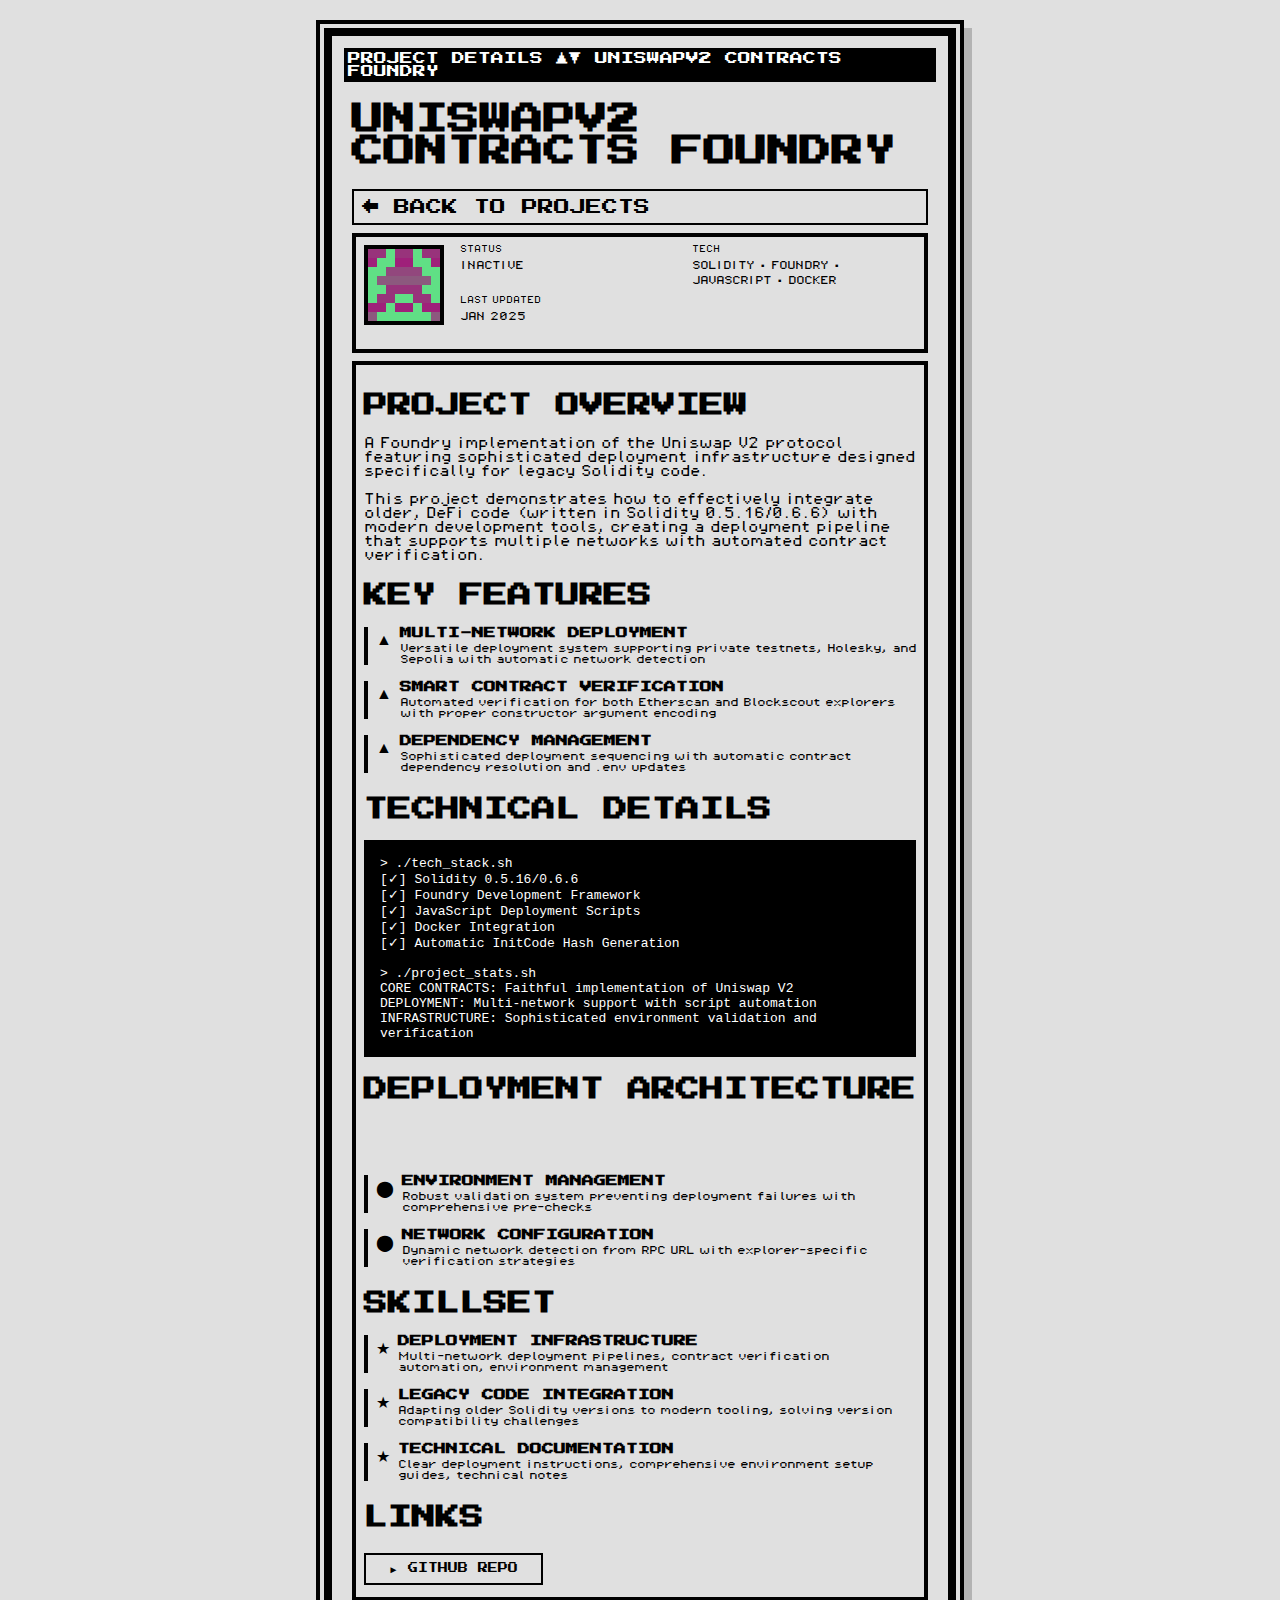
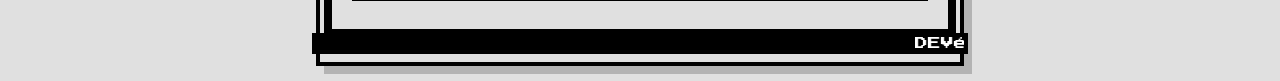
<file: projects/uniswapv2-contracts-foundry.html>
<!DOCTYPE html>
<html lang="en">
<head>
    <meta charset="UTF-8">
    <meta name="viewport" content="width=device-width, initial-scale=1.0">
    <title>UNISWAPV2 CONTRACTS FOUNDRY - 0xheartcode</title>
    <link href="https://fonts.googleapis.com/css2?family=Press+Start+2P&display=swap" rel="stylesheet">
    <link rel="stylesheet" href="../styles/main.css">
    <link rel="stylesheet" href="../styles/project.css">
    <link rel="stylesheet" href="../styles/responsive.css">
    <link rel="stylesheet" href="../styles/mobile-styles.css"></head>
<body>
    <div class="container">
        <div class="screen">
            <div class="status-bar">
                PROJECT DETAILS ▲▼ UNISWAPV2 CONTRACTS FOUNDRY 
            </div>
            
            <h1>UNISWAPV2 CONTRACTS FOUNDRY</h1>
            
            <div class="menu-item" onclick="window.location.href='../index.html#projects'">
                ← BACK TO PROJECTS
            </div>
            
            <div class="pixel-border">
                <div class="project-info">
                    <div class="project-badge">
                        <div class="badge-icon"></div>
                    </div>
                    
                    <div class="project-stats">
                        <div class="stat">
                            <span class="stat-label">STATUS</span>
                            <span class="stat-value inactive">INACTIVE</span>
                        </div>
                        <div class="stat">
                            <span class="stat-label">TECH</span>
                            <span class="stat-value">SOLIDITY • FOUNDRY • JAVASCRIPT • DOCKER</span>
                        </div>
                        <div class="stat">
                            <span class="stat-label">LAST UPDATED</span>
                            <span class="stat-value">JAN 2025</span>
                        </div>
                    </div>
                </div>
            </div>
            
            <div class="pixel-border">
                <h2>PROJECT OVERVIEW</h2>
                <p>
                    A Foundry implementation of the Uniswap V2 protocol featuring sophisticated deployment 
                    infrastructure designed specifically for legacy Solidity code. 
                    <br>
                    <br>
                    This project demonstrates how to effectively integrate older, DeFi code (written in Solidity 0.5.16/0.6.6) 
                    with modern development tools, creating a deployment pipeline that supports multiple 
                    networks with automated contract verification.
                </p>
                
                <h2>KEY FEATURES</h2>
                <div class="feature-list">
                    <div class="feature-item">
                        <div class="feature-icon">▲</div>
                        <div class="feature-text">
                            <h3>MULTI-NETWORK DEPLOYMENT</h3>
                            <p>Versatile deployment system supporting private testnets, Holesky, and Sepolia with automatic network detection</p>
                        </div>
                    </div>
                    <div class="feature-item">
                        <div class="feature-icon">▲</div>
                        <div class="feature-text">
                            <h3>SMART CONTRACT VERIFICATION</h3>
                            <p>Automated verification for both Etherscan and Blockscout explorers with proper constructor argument encoding</p>
                        </div>
                    </div>
                    <div class="feature-item">
                        <div class="feature-icon">▲</div>
                        <div class="feature-text">
                            <h3>DEPENDENCY MANAGEMENT</h3>
                            <p>Sophisticated deployment sequencing with automatic contract dependency resolution and .env updates</p>
                        </div>
                    </div>
                </div>
                
                <h2>TECHNICAL DETAILS</h2>
                <div class="terminal">
                    > ./tech_stack.sh<br>
                    [✓] Solidity 0.5.16/0.6.6<br>
                    [✓] Foundry Development Framework<br>
                    [✓] JavaScript Deployment Scripts<br>
                    [✓] Docker Integration<br>
                    [✓] Automatic InitCode Hash Generation<br>
                    <br>
                    > ./project_stats.sh<br>
                    CORE CONTRACTS: Faithful implementation of Uniswap V2<br>
                    DEPLOYMENT: Multi-network support with script automation<br>
                    INFRASTRUCTURE: Sophisticated environment validation and verification
                </div>
                
                <h2>DEPLOYMENT ARCHITECTURE</h2>
                <div class="feature-list">
                    <div class="feature-item">
                        <div class="feature-icon">⬤</div>
                        <div class="feature-text">
                            <h3>HIGH-LEVEL SCRIPTS</h3>
                            <p>Modular deployment scripts for WETH, Factory, Router, and Multicall with proper sequencing</p>
                        </div>
                    </div>
                    <div class="feature-item">
                        <div class="feature-icon">⬤</div>
                        <div class="feature-text">
                            <h3>ENVIRONMENT MANAGEMENT</h3>
                            <p>Robust validation system preventing deployment failures with comprehensive pre-checks</p>
                        </div>
                    </div>
                    <div class="feature-item">
                        <div class="feature-icon">⬤</div>
                        <div class="feature-text">
                            <h3>NETWORK CONFIGURATION</h3>
                            <p>Dynamic network detection from RPC URL with explorer-specific verification strategies</p>
                        </div>
                    </div>
                </div>
                
                <h2>SKILLSET</h2>
                <div class="feature-list">
                    <div class="feature-item">
                        <div class="feature-icon">★</div>
                        <div class="feature-text">
                            <h3>DEPLOYMENT INFRASTRUCTURE</h3>
                            <p>Multi-network deployment pipelines, contract verification automation, environment management</p>
                        </div>
                    </div>
                    <div class="feature-item">
                        <div class="feature-icon">★</div>
                        <div class="feature-text">
                            <h3>LEGACY CODE INTEGRATION</h3>
                            <p>Adapting older Solidity versions to modern tooling, solving version compatibility challenges</p>
                        </div>
                    </div>
                    <div class="feature-item">
                        <div class="feature-icon">★</div>
                        <div class="feature-text">
                            <h3>TECHNICAL DOCUMENTATION</h3>
                            <p>Clear deployment instructions, comprehensive environment setup guides, technical notes</p>
                        </div>
                    </div>
                </div>
                
                <h2>LINKS</h2>
                <div class="links-grid">
                    <a href="https://github.com/0xheartcode/UniswapV2-Contracts-Foundry" class="menu-item">
                        ► GITHUB REPO
                    </a>
                </div>
            </div>
            
        </div>
        
        <div class="status-bar" style="text-align: center;">
            <marquee behavior="scroll" direction="left">
                DEVéLOPER: 0xheartcode ▲▼ Press ESC to go back
            </marquee>
        </div>
    </div>

    <script src="../scripts/project.js"></script>
    <script src="../scripts/mobile-enhancements.js"></script>
</body>
</html>
</file>
<file: styles/main.css>
html, body {
    min-height: 100vh;
}

body {
    background: #e0e0e0;
    font-family: 'Press Start 2P', cursive;
    color: #000;
    margin: 0;
    padding: 20px;
    image-rendering: pixelated;
    box-sizing: border-box;
}

.container {
    max-width: 640px;
    margin: 0 auto;
    border: 4px solid #000;
    background: #e0e0e0;
    position: relative;
    box-shadow: 8px 8px 0 #00000033;
}

.screen {
    padding: 20px;
    border: 8px solid #000;
    margin: 4px;
    min-height: 480px;
}

.menu-item {
    padding: 8px;
    margin: 4px 0;
    border: 2px solid #000;
    cursor: pointer;
    transition: all 0.1s;
}

.menu-item:hover {
    background: #000;
    color: #fff;
}

/* Arrow key navigation styles */
.menu-item.selected {
    background: #000;
    color: #fff;
    position: relative;
}

.menu-item.selected::before {
    content: "►";
    position: absolute;
    left: -0.8em;
    animation: blink 1s step-end infinite;
}

@keyframes blink {
    0%, 100% { opacity: 1; }
    50% { opacity: 0; }
}

/* Make sure focus outline doesn't interfere with our custom selection */
.menu-item:focus {
    outline: none;
}

/* Add some hover effect for mouse users that doesn't interfere with selection */
.menu-item:hover:not(.selected) {
    background: #ccc;
}

.pixel-border {
    border: 4px solid #000;
    margin: 8px 0;
    padding: 8px;
}

.status-bar {
    background: #000;
    color: #fff;
    padding: 4px;
    margin: -8px -8px 8px -8px;
    font-size: 0.8em;
}

.project-grid {
    display: grid;
    grid-template-columns: repeat(2, 1fr);
    gap: 8px;
}

.terminal {
    background: #000;
    color: #fff;
    padding: 16px;
    margin: 16px 0;
    font-family: monospace;
}

.loading-bar {
    height: 4px;
    background: #000;
    position: fixed;
    top: 0;
    left: 0;
    right: 0;
    animation: load 1s linear;
    display: none;
}

@keyframes load {
    0% { width: 0%; }
    100% { width: 100%; }
}

/* Add this to your main.css file */
.project-link {
    display: inline-block;
    margin-top: 8px;
    padding: 4px 8px;
    background: #000;
    color: #fff;
    text-decoration: none;
    font-size: 10px;
    font-family: 'Press Start 2P', cursive;
    border: 2px solid #000;
}

.project-link:hover {
    background: #fff;
    color: #000;
    animation: pulse 0.5s infinite;
}

@keyframes pulse {
    0%, 100% { transform: scale(1); }
    50% { transform: scale(1.05); }
}

/* Pagination Styles */
.pagination-controls {
    margin-top: 16px;
    border: 4px solid #000;
    padding: 8px;
    display: flex;
    flex-direction: column;
    gap: 8px;
}

.pagination-text {
    text-align: center;
    font-size: 0.8em;
    padding: 4px;
    background: #000;
    color: #fff;
}

.pagination-buttons {
    display: grid;
    grid-template-columns: 1fr 1fr;
    gap: 8px;
}

.pagination-button {
    text-align: center;
    cursor: pointer;
    transition: all 0.1s;
    font-size: 0.9em;
}

.pagination-button.disabled {
    opacity: 0.5;
    cursor: not-allowed;
    background: #ccc;
    color: #777;
}

.pagination-button.disabled:hover {
    background: #ccc;
    color: #777;
}

/* Make pagination buttons flash when active */
.pagination-button:not(.disabled) {
    animation: pixel-pulse 2s infinite;
}

@keyframes pixel-pulse {
    0%, 100% { transform: scale(1); }
    50% { transform: scale(1.02); }
}

.more-projects {
    text-align: center;
    background: #000;
    color: #fff;
    animation: more-blink 1.5s step-end infinite;
}

.more-text {
    font-weight: bold;
    font-size: 1.1em;
}

@keyframes more-blink {
    0%, 100% { opacity: 1; }
    50% { opacity: 0.7; }
}

.menu-item.active-project {
  position: relative;
  overflow: hidden;
}

.menu-item.active-project::after {
  content: "ACTIVE";
  position: absolute;
  top: 8px;
  right: -18px;
  background-color: #000000;
  color: #FFFFFF;
  font-size: 8px;
  padding: 2px 20px;
  transform: rotate(45deg);
  box-shadow: 0 0 0 2px #000000;
  z-index: 1;
}

/* Optional pixel effect for the stamp */
.menu-item.active-project::before {
  content: "";
  position: absolute;
  top: 0;
  right: 0;
  width: 12px;
  height: 12px;
  background-color: #000;
  clip-path: polygon(0 0, 100% 0, 100% 100%);
  z-index: 0;
}
</file>
<file: styles/mobile-styles.css>
/* Mobile-specific styles */
.mobile-device .menu-item {
  cursor: pointer;
  -webkit-tap-highlight-color: rgba(0, 0, 0, 0);
}

/* Touch effect for menu items */
.mobile-device .menu-item.touch-active {
  background: #000;
  color: #fff;
  transform: scale(0.98);
  transition: all 0.1s ease;
}

/* Scrollable terminal indicator */
.mobile-device .terminal.scrollable {
  position: relative;
  overflow-x: auto;
  -webkit-overflow-scrolling: touch;
  padding-bottom: 15px;
}

/* Terminal fade for horizontal scrolling indication */
.terminal-fade-right {
  display: none;
}

.mobile-device .terminal-fade-right {
  display: block;
  position: absolute;
  right: 20px; /* Match your container padding */
  bottom: 16px; /* Match your terminal margin-bottom */
  width: 20px;
  height: calc(100% - 32px); /* Adjust based on your margins */
  background: linear-gradient(to right, transparent, #000);
  pointer-events: none;
  z-index: 10;
}

/* Mobile back button for easier navigation */
.mobile-back-button {
  display: none;
}

.mobile-device .mobile-back-button {
  display: block;
  position: fixed;
  bottom: 15px;
  right: 15px;
  background: #000;
  color: #fff;
  padding: 10px 15px;
  border: 3px solid #fff;
  font-family: 'Press Start 2P', cursive;
  font-size: 0.8rem;
  z-index: 100;
  cursor: pointer;
  box-shadow: 3px 3px 0 rgba(0, 0, 0, 0.2);
  animation: pulse-back 2s infinite;
}

@keyframes pulse-back {
  0%, 100% { transform: scale(1); }
  50% { transform: scale(1.05); }
}

/* Improve scrolling experience */
.mobile-device {
  scroll-behavior: smooth;
}

/* Better visibility for active/selected menu items on mobile */
.mobile-device .menu-item.selected,
.mobile-device .menu-item:active {
  background: #000;
  color: #fff;
  box-shadow: inset 0 0 0 2px #fff;
}

/* Make project images display properly */
.mobile-device .project-badge {
  margin: 0 auto 15px auto;
}

/* Better tap targets for smaller screens */
@media (max-width: 480px) {
  .mobile-device .menu-item {
    padding: 12px 8px;
  }
  
  .mobile-device .project-link {
    display: block;
    width: 100%;
    text-align: center;
    padding: 10px 0;
  }
  
  .mobile-device #contact a {
    display: block;
    padding: 8px 4px;
    word-break: break-all;
  }
  
  /* More visible selection */
  .mobile-device .menu-item.selected::before {
    content: "►";
    position: absolute;
    left: 5px;
    animation: blink 1s step-end infinite;
  }
}

/* Fix for project details page layout on mobile */
@media (max-width: 768px) {
  .mobile-device .project-stats {
    margin-top: 10px;
  }
  
  .mobile-device .stat {
    margin-bottom: 8px;
  }
  
  /* Terminal content adjustments */
  .mobile-device .terminal {
    font-size: 10px;
    line-height: 1.4;
  }
  
  /* Feature list improvements */
  .mobile-device .feature-item {
    align-items: flex-start;
  }
  
  /* Fix for long tech lists */
  .mobile-device .stat-value {
    display: block;
    white-space: normal;
    word-break: break-word;
  }
}

/* Dark mode support for mobile */
@media (prefers-color-scheme: dark) {
  .mobile-device {
    /* Optional dark mode colors for mobile */
    /* Uncomment to enable
    --bg-color: #222;
    --text-color: #e0e0e0;
    --border-color: #444;
    */
  }
}
</file>
<file: styles/responsive.css>
/* Base responsive adjustments */
@media (max-width: 768px) {
  /* Container adjustments */
  .container {
    max-width: 100%;
    margin: 0 auto;
    box-shadow: none;
  }

  body {
    padding: 0;
    margin: 0;
  }

  /* Screen padding adjustments */
  .screen {
    padding: 15px;
    min-height: auto;
    box-sizing: border-box;
  }
  
  #main-menu.screen {
    max-height: 100vh; /* Ensure it doesn't exceed viewport height */
  }
  /* Typography adjustments */
  h1 {
    font-size: 1.2rem;
    line-height: 1.4;
    margin: 10px 0;
  }

  h2 {
    font-size: 1rem;
    margin: 8px 0;
  }

  /* Menu adjustments */
  .menu-item {
    padding: 12px 8px;
    margin: 6px 0;
  }

  /* Project grid - stack on mobile */
  .project-grid {
    grid-template-columns: 1fr;
    gap: 8px;
  }

  /* Terminal adjustments */
  .terminal {
    font-size: 0.7rem;
    padding: 10px;
    overflow-x: auto;
    white-space: pre-wrap;
  }

  /* Adjust project details */
  .project-info {
    flex-direction: column;
  }

  .project-badge {
    margin: 0 auto 12px auto;
  }

  .project-stats {
    grid-template-columns: 1fr;
  }

  /* Links grid adjustments */
  .links-grid {
    grid-template-columns: 1fr;
  }

  /* Feature list adjustments */
  .feature-item {
    margin-bottom: 12px;
  }

  /* Make pagination more mobile-friendly */
  .pagination-controls {
    margin-top: 12px;
  }

  .pagination-buttons {
    grid-template-columns: 1fr 1fr;
  }

  /* Status bar adjustments */
  .status-bar {
    font-size: 0.6rem;
    padding: 6px;
    overflow: hidden;
  }

  /* Improve tap targets */
  .menu-item, .project-link, a.menu-item {
    min-height: 44px;
    display: flex;
    flex-direction: column;
    justify-content: center;
  }

  /* Adjust pixel borders */
  .pixel-border {
    border-width: 3px;
    padding: 6px;
    margin: 6px 0;
  }

  /* Fix overflow issues */
  .stat-value {
    font-size: 9px;
    word-break: break-word;
  }
}

/* Very small screens */
@media (max-width: 480px) {
  h1 {
    font-size: 1rem;
  }

  body {
    font-size: 0.8rem;
  }

  .menu-item, .project-link, a.menu-item {
    min-height: 40px;
  }

  /* Adjust screen borders */
  .screen {
    border-width: 6px;
    padding: 10px;
  }

  /* Even smaller containers */
  .container {
    border-width: 3px;
  }

  /* Hide marquee on very small screens */
  marquee {
    display: none;
  }

  /* Make project status badge more compact */
  .menu-item.active-project::after {
    font-size: 6px;
    padding: 1px 15px;
    top: 6px;
    right: -15px;
  }
}

/* Fix for keyboard navigation focus */
.menu-item:focus-visible {
  outline: 2px solid #fff;
  background: #000;
  color: #fff;
}

/* Make scrolling smoother on mobile */
* {
  -webkit-overflow-scrolling: touch;
}

/* Better viewport handling for mobile */
@viewport {
  width: device-width;
  zoom: 1.0;
}

/* Make sure images don't overflow */
img, svg {
  max-width: 100%;
  height: auto;
}

/* Fix for project-specific pages */
@media (max-width: 768px) {
  .feature-list {
    gap: 12px;
  }

  .feature-icon {
    margin-top: 2px;
    font-size: 14px;
  }

  .feature-text h3 {
    font-size: 10px;
    margin-bottom: 2px;
  }

  .feature-text p {
    font-size: 9px;
  }

  /* Handle contact section responsiveness */
  #contact .menu-item {
    padding: 15px 10px;
  }

  #contact .menu-item h3 {
    font-size: 0.8rem;
  }
}


@media (max-width: 480px) {
  html, body {
    overflow: hidden;
    position: fixed;
    width: 100%;
    height: 100%;
  }
  
  .container {
    height: 100%;
    overflow-y: auto;
  }
}
</file>
<file: styles/project.css>
/* Project page specific styles */
.project-info {
    display: flex;
    justify-content: space-between;
    align-items: center;
    margin-bottom: 16px;
}

.project-badge {
    display: flex;
    justify-content: center;
    align-items: center;
    border: 4px solid #000;
    background: #fff;
    width: 80px;
    height: 80px;
    margin-right: 16px;
    padding: 0;
    box-sizing: border-box;
}

.badge-icon {
    width: 100%;
    height: 100%;
    display: flex;
    justify-content: center;
    align-items: center;
}

.badge-icon svg {
    width: 100%;
    height: 100%;
    display: block;
}

.badge-type {
    font-size: 8px;
    text-align: center;
}

.project-stats {
    flex: 1;
    display: grid;
    grid-template-columns: repeat(2, 1fr);
    gap: 8px;
}

.stat {
    display: flex;
    flex-direction: column;
}

.stat-label {
    font-size: 8px;
    margin-bottom: 4px;
}

.stat-value {
    font-size: 10px;
    line-height: 1.5;
}

.stat-value.active {
    color: #0a0;
}

.feature-list {
    display: flex;
    flex-direction: column;
    gap: 16px;
    margin-bottom: 24px;
}

.feature-item {
    display: flex;
    align-items: flex-start;
    gap: 8px;
    border-left: 4px solid #000;
    padding-left: 8px;
}

.feature-icon {
    font-size: 16px;
    margin-top: 4px;
}

.feature-text h3 {
    margin: 0 0 4px 0;
    font-size: 12px;
}

.feature-text p {
    margin: 0;
    font-size: 10px;
}

.screenshot-gallery {
    display: grid;
    grid-template-columns: repeat(2, 1fr);
    gap: 8px;
    margin-bottom: 24px;
}

.pixel-box {
    border: 4px solid #000;
    padding: 20px;
    text-align: center;
    height: 100px;
    display: flex;
    align-items: center;
    justify-content: center;
    background: #eee;
}

.links-grid {
    display: grid;
    grid-template-columns: repeat(3, 1fr);
    gap: 8px;
}

.links-grid .menu-item {
    font-size: 10px;
    text-align: center;
    display: flex;
    align-items: center;
    justify-content: center;
    padding: 8px 4px;
    text-decoration: none;
    color: inherit;
}

@media (max-width: 600px) {
    .project-info {
        flex-direction: column;
        align-items: flex-start;
    }
    
    .project-badge {
        margin-bottom: 16px;
    }
    
    .screenshot-gallery,
    .links-grid {
        grid-template-columns: 1fr;
    }
}

.pixel-border h2:first-of-type + p {
  font-family: 'PixelOperator8', sans-serif;
  font-size: 12px;
  text-transform: none;
}

@font-face {
  font-family: 'PixelOperator8';
  src: url('/fonts/PixelOperator8.ttf') format('truetype');
  font-weight: normal;
  font-style: normal;
}

.pixel-border {
  font-family: 'PixelOperator8', sans-serif;
}
.pixel-border h1,
.pixel-border h2,
.pixel-border h3,
.pixel-border h4,
.pixel-border h5,
.pixel-border h6 {
  font-family: 'Press Start 2P', cursive;
}

.pixel-border a {
  font-family: 'Press Start 2P', cursive;
  text-decoration: none;
}
</file>
